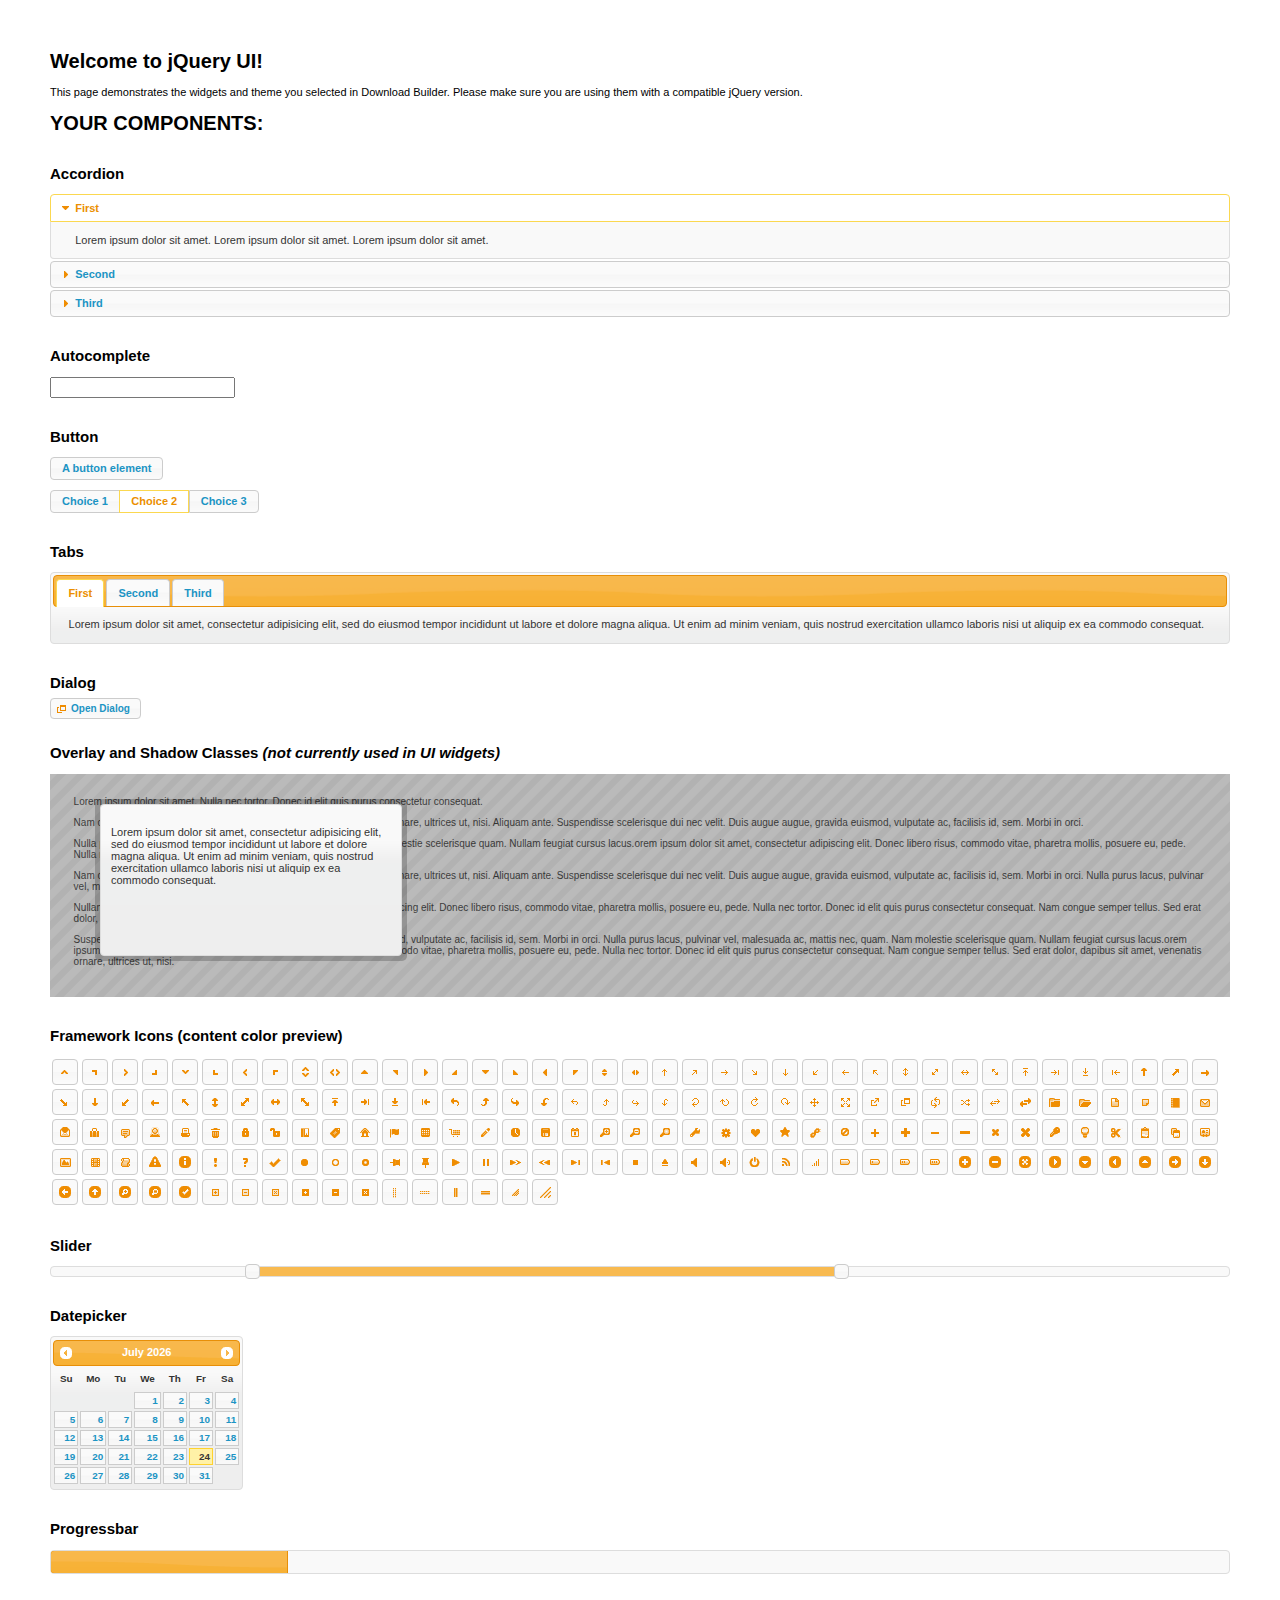
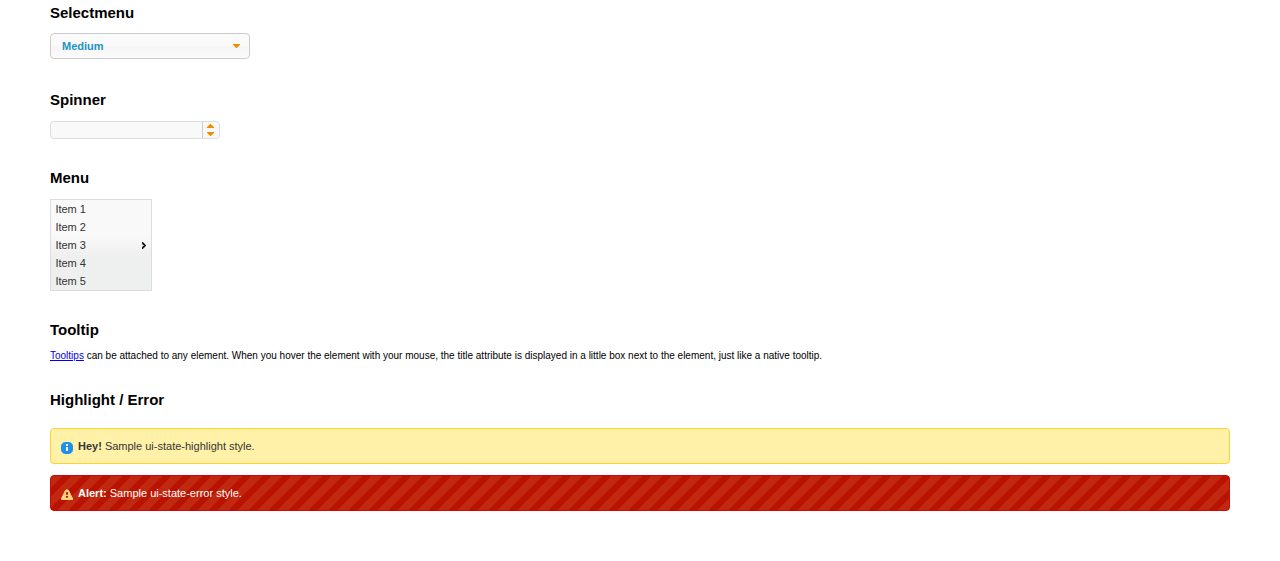
<file: ui/index.html>
<!doctype html>
<html lang="us">
<head>
	<meta charset="utf-8">
	<title>jQuery UI Example Page</title>
	<link href="jquery-ui.css" rel="stylesheet">
	<style>
	body{
		font: 62.5% "Trebuchet MS", sans-serif;
		margin: 50px;
	}
	.demoHeaders {
		margin-top: 2em;
	}
	#dialog-link {
		padding: .4em 1em .4em 20px;
		text-decoration: none;
		position: relative;
	}
	#dialog-link span.ui-icon {
		margin: 0 5px 0 0;
		position: absolute;
		left: .2em;
		top: 50%;
		margin-top: -8px;
	}
	#icons {
		margin: 0;
		padding: 0;
	}
	#icons li {
		margin: 2px;
		position: relative;
		padding: 4px 0;
		cursor: pointer;
		float: left;
		list-style: none;
	}
	#icons span.ui-icon {
		float: left;
		margin: 0 4px;
	}
	.fakewindowcontain .ui-widget-overlay {
		position: absolute;
	}
	select {
		width: 200px;
	}
	</style>
</head>
<body>

<h1>Welcome to jQuery UI!</h1>

<div class="ui-widget">
	<p>This page demonstrates the widgets and theme you selected in Download Builder. Please make sure you are using them with a compatible jQuery version.</p>
</div>

<h1>YOUR COMPONENTS:</h1>


<!-- Accordion -->
<h2 class="demoHeaders">Accordion</h2>
<div id="accordion">
	<h3>First</h3>
	<div>Lorem ipsum dolor sit amet. Lorem ipsum dolor sit amet. Lorem ipsum dolor sit amet.</div>
	<h3>Second</h3>
	<div>Phasellus mattis tincidunt nibh.</div>
	<h3>Third</h3>
	<div>Nam dui erat, auctor a, dignissim quis.</div>
</div>



<!-- Autocomplete -->
<h2 class="demoHeaders">Autocomplete</h2>
<div>
	<input id="autocomplete" title="type &quot;a&quot;">
</div>



<!-- Button -->
<h2 class="demoHeaders">Button</h2>
<button id="button">A button element</button>
<form style="margin-top: 1em;">
	<div id="radioset">
		<input type="radio" id="radio1" name="radio"><label for="radio1">Choice 1</label>
		<input type="radio" id="radio2" name="radio" checked="checked"><label for="radio2">Choice 2</label>
		<input type="radio" id="radio3" name="radio"><label for="radio3">Choice 3</label>
	</div>
</form>



<!-- Tabs -->
<h2 class="demoHeaders">Tabs</h2>
<div id="tabs">
	<ul>
		<li><a href="#tabs-1">First</a></li>
		<li><a href="#tabs-2">Second</a></li>
		<li><a href="#tabs-3">Third</a></li>
	</ul>
	<div id="tabs-1">Lorem ipsum dolor sit amet, consectetur adipisicing elit, sed do eiusmod tempor incididunt ut labore et dolore magna aliqua. Ut enim ad minim veniam, quis nostrud exercitation ullamco laboris nisi ut aliquip ex ea commodo consequat.</div>
	<div id="tabs-2">Phasellus mattis tincidunt nibh. Cras orci urna, blandit id, pretium vel, aliquet ornare, felis. Maecenas scelerisque sem non nisl. Fusce sed lorem in enim dictum bibendum.</div>
	<div id="tabs-3">Nam dui erat, auctor a, dignissim quis, sollicitudin eu, felis. Pellentesque nisi urna, interdum eget, sagittis et, consequat vestibulum, lacus. Mauris porttitor ullamcorper augue.</div>
</div>



<!-- Dialog NOTE: Dialog is not generated by UI in this demo so it can be visually styled in themeroller-->
<h2 class="demoHeaders">Dialog</h2>
<p><a href="#" id="dialog-link" class="ui-state-default ui-corner-all"><span class="ui-icon ui-icon-newwin"></span>Open Dialog</a></p>

<h2 class="demoHeaders">Overlay and Shadow Classes <em>(not currently used in UI widgets)</em></h2>
<div style="position: relative; width: 96%; height: 200px; padding:1% 2%; overflow:hidden;" class="fakewindowcontain">
	<p>Lorem ipsum dolor sit amet,  Nulla nec tortor. Donec id elit quis purus consectetur consequat. </p><p>Nam congue semper tellus. Sed erat dolor, dapibus sit amet, venenatis ornare, ultrices ut, nisi. Aliquam ante. Suspendisse scelerisque dui nec velit. Duis augue augue, gravida euismod, vulputate ac, facilisis id, sem. Morbi in orci. </p><p>Nulla purus lacus, pulvinar vel, malesuada ac, mattis nec, quam. Nam molestie scelerisque quam. Nullam feugiat cursus lacus.orem ipsum dolor sit amet, consectetur adipiscing elit. Donec libero risus, commodo vitae, pharetra mollis, posuere eu, pede. Nulla nec tortor. Donec id elit quis purus consectetur consequat. </p><p>Nam congue semper tellus. Sed erat dolor, dapibus sit amet, venenatis ornare, ultrices ut, nisi. Aliquam ante. Suspendisse scelerisque dui nec velit. Duis augue augue, gravida euismod, vulputate ac, facilisis id, sem. Morbi in orci. Nulla purus lacus, pulvinar vel, malesuada ac, mattis nec, quam. Nam molestie scelerisque quam. </p><p>Nullam feugiat cursus lacus.orem ipsum dolor sit amet, consectetur adipiscing elit. Donec libero risus, commodo vitae, pharetra mollis, posuere eu, pede. Nulla nec tortor. Donec id elit quis purus consectetur consequat. Nam congue semper tellus. Sed erat dolor, dapibus sit amet, venenatis ornare, ultrices ut, nisi. Aliquam ante. </p><p>Suspendisse scelerisque dui nec velit. Duis augue augue, gravida euismod, vulputate ac, facilisis id, sem. Morbi in orci. Nulla purus lacus, pulvinar vel, malesuada ac, mattis nec, quam. Nam molestie scelerisque quam. Nullam feugiat cursus lacus.orem ipsum dolor sit amet, consectetur adipiscing elit. Donec libero risus, commodo vitae, pharetra mollis, posuere eu, pede. Nulla nec tortor. Donec id elit quis purus consectetur consequat. Nam congue semper tellus. Sed erat dolor, dapibus sit amet, venenatis ornare, ultrices ut, nisi. </p>

	<!-- ui-dialog -->
	<div class="ui-overlay"><div class="ui-widget-overlay"></div><div class="ui-widget-shadow ui-corner-all" style="width: 302px; height: 152px; position: absolute; left: 50px; top: 30px;"></div></div>
	<div style="position: absolute; width: 280px; height: 130px;left: 50px; top: 30px; padding: 10px;" class="ui-widget ui-widget-content ui-corner-all">
		<div class="ui-dialog-content ui-widget-content" style="background: none; border: 0;">
			<p>Lorem ipsum dolor sit amet, consectetur adipisicing elit, sed do eiusmod tempor incididunt ut labore et dolore magna aliqua. Ut enim ad minim veniam, quis nostrud exercitation ullamco laboris nisi ut aliquip ex ea commodo consequat.</p>
		</div>
	</div>

</div>

<!-- ui-dialog -->
<div id="dialog" title="Dialog Title">
	<p>Lorem ipsum dolor sit amet, consectetur adipisicing elit, sed do eiusmod tempor incididunt ut labore et dolore magna aliqua. Ut enim ad minim veniam, quis nostrud exercitation ullamco laboris nisi ut aliquip ex ea commodo consequat.</p>
</div>



<h2 class="demoHeaders">Framework Icons (content color preview)</h2>
<ul id="icons" class="ui-widget ui-helper-clearfix">
	<li class="ui-state-default ui-corner-all" title=".ui-icon-carat-1-n"><span class="ui-icon ui-icon-carat-1-n"></span></li>
	<li class="ui-state-default ui-corner-all" title=".ui-icon-carat-1-ne"><span class="ui-icon ui-icon-carat-1-ne"></span></li>
	<li class="ui-state-default ui-corner-all" title=".ui-icon-carat-1-e"><span class="ui-icon ui-icon-carat-1-e"></span></li>
	<li class="ui-state-default ui-corner-all" title=".ui-icon-carat-1-se"><span class="ui-icon ui-icon-carat-1-se"></span></li>
	<li class="ui-state-default ui-corner-all" title=".ui-icon-carat-1-s"><span class="ui-icon ui-icon-carat-1-s"></span></li>
	<li class="ui-state-default ui-corner-all" title=".ui-icon-carat-1-sw"><span class="ui-icon ui-icon-carat-1-sw"></span></li>
	<li class="ui-state-default ui-corner-all" title=".ui-icon-carat-1-w"><span class="ui-icon ui-icon-carat-1-w"></span></li>
	<li class="ui-state-default ui-corner-all" title=".ui-icon-carat-1-nw"><span class="ui-icon ui-icon-carat-1-nw"></span></li>
	<li class="ui-state-default ui-corner-all" title=".ui-icon-carat-2-n-s"><span class="ui-icon ui-icon-carat-2-n-s"></span></li>
	<li class="ui-state-default ui-corner-all" title=".ui-icon-carat-2-e-w"><span class="ui-icon ui-icon-carat-2-e-w"></span></li>
	<li class="ui-state-default ui-corner-all" title=".ui-icon-triangle-1-n"><span class="ui-icon ui-icon-triangle-1-n"></span></li>
	<li class="ui-state-default ui-corner-all" title=".ui-icon-triangle-1-ne"><span class="ui-icon ui-icon-triangle-1-ne"></span></li>
	<li class="ui-state-default ui-corner-all" title=".ui-icon-triangle-1-e"><span class="ui-icon ui-icon-triangle-1-e"></span></li>
	<li class="ui-state-default ui-corner-all" title=".ui-icon-triangle-1-se"><span class="ui-icon ui-icon-triangle-1-se"></span></li>
	<li class="ui-state-default ui-corner-all" title=".ui-icon-triangle-1-s"><span class="ui-icon ui-icon-triangle-1-s"></span></li>
	<li class="ui-state-default ui-corner-all" title=".ui-icon-triangle-1-sw"><span class="ui-icon ui-icon-triangle-1-sw"></span></li>
	<li class="ui-state-default ui-corner-all" title=".ui-icon-triangle-1-w"><span class="ui-icon ui-icon-triangle-1-w"></span></li>
	<li class="ui-state-default ui-corner-all" title=".ui-icon-triangle-1-nw"><span class="ui-icon ui-icon-triangle-1-nw"></span></li>
	<li class="ui-state-default ui-corner-all" title=".ui-icon-triangle-2-n-s"><span class="ui-icon ui-icon-triangle-2-n-s"></span></li>
	<li class="ui-state-default ui-corner-all" title=".ui-icon-triangle-2-e-w"><span class="ui-icon ui-icon-triangle-2-e-w"></span></li>
	<li class="ui-state-default ui-corner-all" title=".ui-icon-arrow-1-n"><span class="ui-icon ui-icon-arrow-1-n"></span></li>
	<li class="ui-state-default ui-corner-all" title=".ui-icon-arrow-1-ne"><span class="ui-icon ui-icon-arrow-1-ne"></span></li>
	<li class="ui-state-default ui-corner-all" title=".ui-icon-arrow-1-e"><span class="ui-icon ui-icon-arrow-1-e"></span></li>
	<li class="ui-state-default ui-corner-all" title=".ui-icon-arrow-1-se"><span class="ui-icon ui-icon-arrow-1-se"></span></li>
	<li class="ui-state-default ui-corner-all" title=".ui-icon-arrow-1-s"><span class="ui-icon ui-icon-arrow-1-s"></span></li>
	<li class="ui-state-default ui-corner-all" title=".ui-icon-arrow-1-sw"><span class="ui-icon ui-icon-arrow-1-sw"></span></li>
	<li class="ui-state-default ui-corner-all" title=".ui-icon-arrow-1-w"><span class="ui-icon ui-icon-arrow-1-w"></span></li>
	<li class="ui-state-default ui-corner-all" title=".ui-icon-arrow-1-nw"><span class="ui-icon ui-icon-arrow-1-nw"></span></li>
	<li class="ui-state-default ui-corner-all" title=".ui-icon-arrow-2-n-s"><span class="ui-icon ui-icon-arrow-2-n-s"></span></li>
	<li class="ui-state-default ui-corner-all" title=".ui-icon-arrow-2-ne-sw"><span class="ui-icon ui-icon-arrow-2-ne-sw"></span></li>
	<li class="ui-state-default ui-corner-all" title=".ui-icon-arrow-2-e-w"><span class="ui-icon ui-icon-arrow-2-e-w"></span></li>
	<li class="ui-state-default ui-corner-all" title=".ui-icon-arrow-2-se-nw"><span class="ui-icon ui-icon-arrow-2-se-nw"></span></li>
	<li class="ui-state-default ui-corner-all" title=".ui-icon-arrowstop-1-n"><span class="ui-icon ui-icon-arrowstop-1-n"></span></li>
	<li class="ui-state-default ui-corner-all" title=".ui-icon-arrowstop-1-e"><span class="ui-icon ui-icon-arrowstop-1-e"></span></li>
	<li class="ui-state-default ui-corner-all" title=".ui-icon-arrowstop-1-s"><span class="ui-icon ui-icon-arrowstop-1-s"></span></li>
	<li class="ui-state-default ui-corner-all" title=".ui-icon-arrowstop-1-w"><span class="ui-icon ui-icon-arrowstop-1-w"></span></li>
	<li class="ui-state-default ui-corner-all" title=".ui-icon-arrowthick-1-n"><span class="ui-icon ui-icon-arrowthick-1-n"></span></li>
	<li class="ui-state-default ui-corner-all" title=".ui-icon-arrowthick-1-ne"><span class="ui-icon ui-icon-arrowthick-1-ne"></span></li>
	<li class="ui-state-default ui-corner-all" title=".ui-icon-arrowthick-1-e"><span class="ui-icon ui-icon-arrowthick-1-e"></span></li>
	<li class="ui-state-default ui-corner-all" title=".ui-icon-arrowthick-1-se"><span class="ui-icon ui-icon-arrowthick-1-se"></span></li>
	<li class="ui-state-default ui-corner-all" title=".ui-icon-arrowthick-1-s"><span class="ui-icon ui-icon-arrowthick-1-s"></span></li>
	<li class="ui-state-default ui-corner-all" title=".ui-icon-arrowthick-1-sw"><span class="ui-icon ui-icon-arrowthick-1-sw"></span></li>
	<li class="ui-state-default ui-corner-all" title=".ui-icon-arrowthick-1-w"><span class="ui-icon ui-icon-arrowthick-1-w"></span></li>
	<li class="ui-state-default ui-corner-all" title=".ui-icon-arrowthick-1-nw"><span class="ui-icon ui-icon-arrowthick-1-nw"></span></li>
	<li class="ui-state-default ui-corner-all" title=".ui-icon-arrowthick-2-n-s"><span class="ui-icon ui-icon-arrowthick-2-n-s"></span></li>
	<li class="ui-state-default ui-corner-all" title=".ui-icon-arrowthick-2-ne-sw"><span class="ui-icon ui-icon-arrowthick-2-ne-sw"></span></li>
	<li class="ui-state-default ui-corner-all" title=".ui-icon-arrowthick-2-e-w"><span class="ui-icon ui-icon-arrowthick-2-e-w"></span></li>
	<li class="ui-state-default ui-corner-all" title=".ui-icon-arrowthick-2-se-nw"><span class="ui-icon ui-icon-arrowthick-2-se-nw"></span></li>
	<li class="ui-state-default ui-corner-all" title=".ui-icon-arrowthickstop-1-n"><span class="ui-icon ui-icon-arrowthickstop-1-n"></span></li>
	<li class="ui-state-default ui-corner-all" title=".ui-icon-arrowthickstop-1-e"><span class="ui-icon ui-icon-arrowthickstop-1-e"></span></li>
	<li class="ui-state-default ui-corner-all" title=".ui-icon-arrowthickstop-1-s"><span class="ui-icon ui-icon-arrowthickstop-1-s"></span></li>
	<li class="ui-state-default ui-corner-all" title=".ui-icon-arrowthickstop-1-w"><span class="ui-icon ui-icon-arrowthickstop-1-w"></span></li>
	<li class="ui-state-default ui-corner-all" title=".ui-icon-arrowreturnthick-1-w"><span class="ui-icon ui-icon-arrowreturnthick-1-w"></span></li>
	<li class="ui-state-default ui-corner-all" title=".ui-icon-arrowreturnthick-1-n"><span class="ui-icon ui-icon-arrowreturnthick-1-n"></span></li>
	<li class="ui-state-default ui-corner-all" title=".ui-icon-arrowreturnthick-1-e"><span class="ui-icon ui-icon-arrowreturnthick-1-e"></span></li>
	<li class="ui-state-default ui-corner-all" title=".ui-icon-arrowreturnthick-1-s"><span class="ui-icon ui-icon-arrowreturnthick-1-s"></span></li>
	<li class="ui-state-default ui-corner-all" title=".ui-icon-arrowreturn-1-w"><span class="ui-icon ui-icon-arrowreturn-1-w"></span></li>
	<li class="ui-state-default ui-corner-all" title=".ui-icon-arrowreturn-1-n"><span class="ui-icon ui-icon-arrowreturn-1-n"></span></li>
	<li class="ui-state-default ui-corner-all" title=".ui-icon-arrowreturn-1-e"><span class="ui-icon ui-icon-arrowreturn-1-e"></span></li>
	<li class="ui-state-default ui-corner-all" title=".ui-icon-arrowreturn-1-s"><span class="ui-icon ui-icon-arrowreturn-1-s"></span></li>
	<li class="ui-state-default ui-corner-all" title=".ui-icon-arrowrefresh-1-w"><span class="ui-icon ui-icon-arrowrefresh-1-w"></span></li>
	<li class="ui-state-default ui-corner-all" title=".ui-icon-arrowrefresh-1-n"><span class="ui-icon ui-icon-arrowrefresh-1-n"></span></li>
	<li class="ui-state-default ui-corner-all" title=".ui-icon-arrowrefresh-1-e"><span class="ui-icon ui-icon-arrowrefresh-1-e"></span></li>
	<li class="ui-state-default ui-corner-all" title=".ui-icon-arrowrefresh-1-s"><span class="ui-icon ui-icon-arrowrefresh-1-s"></span></li>
	<li class="ui-state-default ui-corner-all" title=".ui-icon-arrow-4"><span class="ui-icon ui-icon-arrow-4"></span></li>
	<li class="ui-state-default ui-corner-all" title=".ui-icon-arrow-4-diag"><span class="ui-icon ui-icon-arrow-4-diag"></span></li>
	<li class="ui-state-default ui-corner-all" title=".ui-icon-extlink"><span class="ui-icon ui-icon-extlink"></span></li>
	<li class="ui-state-default ui-corner-all" title=".ui-icon-newwin"><span class="ui-icon ui-icon-newwin"></span></li>
	<li class="ui-state-default ui-corner-all" title=".ui-icon-refresh"><span class="ui-icon ui-icon-refresh"></span></li>
	<li class="ui-state-default ui-corner-all" title=".ui-icon-shuffle"><span class="ui-icon ui-icon-shuffle"></span></li>
	<li class="ui-state-default ui-corner-all" title=".ui-icon-transfer-e-w"><span class="ui-icon ui-icon-transfer-e-w"></span></li>
	<li class="ui-state-default ui-corner-all" title=".ui-icon-transferthick-e-w"><span class="ui-icon ui-icon-transferthick-e-w"></span></li>
	<li class="ui-state-default ui-corner-all" title=".ui-icon-folder-collapsed"><span class="ui-icon ui-icon-folder-collapsed"></span></li>
	<li class="ui-state-default ui-corner-all" title=".ui-icon-folder-open"><span class="ui-icon ui-icon-folder-open"></span></li>
	<li class="ui-state-default ui-corner-all" title=".ui-icon-document"><span class="ui-icon ui-icon-document"></span></li>
	<li class="ui-state-default ui-corner-all" title=".ui-icon-document-b"><span class="ui-icon ui-icon-document-b"></span></li>
	<li class="ui-state-default ui-corner-all" title=".ui-icon-note"><span class="ui-icon ui-icon-note"></span></li>
	<li class="ui-state-default ui-corner-all" title=".ui-icon-mail-closed"><span class="ui-icon ui-icon-mail-closed"></span></li>
	<li class="ui-state-default ui-corner-all" title=".ui-icon-mail-open"><span class="ui-icon ui-icon-mail-open"></span></li>
	<li class="ui-state-default ui-corner-all" title=".ui-icon-suitcase"><span class="ui-icon ui-icon-suitcase"></span></li>
	<li class="ui-state-default ui-corner-all" title=".ui-icon-comment"><span class="ui-icon ui-icon-comment"></span></li>
	<li class="ui-state-default ui-corner-all" title=".ui-icon-person"><span class="ui-icon ui-icon-person"></span></li>
	<li class="ui-state-default ui-corner-all" title=".ui-icon-print"><span class="ui-icon ui-icon-print"></span></li>
	<li class="ui-state-default ui-corner-all" title=".ui-icon-trash"><span class="ui-icon ui-icon-trash"></span></li>
	<li class="ui-state-default ui-corner-all" title=".ui-icon-locked"><span class="ui-icon ui-icon-locked"></span></li>
	<li class="ui-state-default ui-corner-all" title=".ui-icon-unlocked"><span class="ui-icon ui-icon-unlocked"></span></li>
	<li class="ui-state-default ui-corner-all" title=".ui-icon-bookmark"><span class="ui-icon ui-icon-bookmark"></span></li>
	<li class="ui-state-default ui-corner-all" title=".ui-icon-tag"><span class="ui-icon ui-icon-tag"></span></li>
	<li class="ui-state-default ui-corner-all" title=".ui-icon-home"><span class="ui-icon ui-icon-home"></span></li>
	<li class="ui-state-default ui-corner-all" title=".ui-icon-flag"><span class="ui-icon ui-icon-flag"></span></li>
	<li class="ui-state-default ui-corner-all" title=".ui-icon-calculator"><span class="ui-icon ui-icon-calculator"></span></li>
	<li class="ui-state-default ui-corner-all" title=".ui-icon-cart"><span class="ui-icon ui-icon-cart"></span></li>
	<li class="ui-state-default ui-corner-all" title=".ui-icon-pencil"><span class="ui-icon ui-icon-pencil"></span></li>
	<li class="ui-state-default ui-corner-all" title=".ui-icon-clock"><span class="ui-icon ui-icon-clock"></span></li>
	<li class="ui-state-default ui-corner-all" title=".ui-icon-disk"><span class="ui-icon ui-icon-disk"></span></li>
	<li class="ui-state-default ui-corner-all" title=".ui-icon-calendar"><span class="ui-icon ui-icon-calendar"></span></li>
	<li class="ui-state-default ui-corner-all" title=".ui-icon-zoomin"><span class="ui-icon ui-icon-zoomin"></span></li>
	<li class="ui-state-default ui-corner-all" title=".ui-icon-zoomout"><span class="ui-icon ui-icon-zoomout"></span></li>
	<li class="ui-state-default ui-corner-all" title=".ui-icon-search"><span class="ui-icon ui-icon-search"></span></li>
	<li class="ui-state-default ui-corner-all" title=".ui-icon-wrench"><span class="ui-icon ui-icon-wrench"></span></li>
	<li class="ui-state-default ui-corner-all" title=".ui-icon-gear"><span class="ui-icon ui-icon-gear"></span></li>
	<li class="ui-state-default ui-corner-all" title=".ui-icon-heart"><span class="ui-icon ui-icon-heart"></span></li>
	<li class="ui-state-default ui-corner-all" title=".ui-icon-star"><span class="ui-icon ui-icon-star"></span></li>
	<li class="ui-state-default ui-corner-all" title=".ui-icon-link"><span class="ui-icon ui-icon-link"></span></li>
	<li class="ui-state-default ui-corner-all" title=".ui-icon-cancel"><span class="ui-icon ui-icon-cancel"></span></li>
	<li class="ui-state-default ui-corner-all" title=".ui-icon-plus"><span class="ui-icon ui-icon-plus"></span></li>
	<li class="ui-state-default ui-corner-all" title=".ui-icon-plusthick"><span class="ui-icon ui-icon-plusthick"></span></li>
	<li class="ui-state-default ui-corner-all" title=".ui-icon-minus"><span class="ui-icon ui-icon-minus"></span></li>
	<li class="ui-state-default ui-corner-all" title=".ui-icon-minusthick"><span class="ui-icon ui-icon-minusthick"></span></li>
	<li class="ui-state-default ui-corner-all" title=".ui-icon-close"><span class="ui-icon ui-icon-close"></span></li>
	<li class="ui-state-default ui-corner-all" title=".ui-icon-closethick"><span class="ui-icon ui-icon-closethick"></span></li>
	<li class="ui-state-default ui-corner-all" title=".ui-icon-key"><span class="ui-icon ui-icon-key"></span></li>
	<li class="ui-state-default ui-corner-all" title=".ui-icon-lightbulb"><span class="ui-icon ui-icon-lightbulb"></span></li>
	<li class="ui-state-default ui-corner-all" title=".ui-icon-scissors"><span class="ui-icon ui-icon-scissors"></span></li>
	<li class="ui-state-default ui-corner-all" title=".ui-icon-clipboard"><span class="ui-icon ui-icon-clipboard"></span></li>
	<li class="ui-state-default ui-corner-all" title=".ui-icon-copy"><span class="ui-icon ui-icon-copy"></span></li>
	<li class="ui-state-default ui-corner-all" title=".ui-icon-contact"><span class="ui-icon ui-icon-contact"></span></li>
	<li class="ui-state-default ui-corner-all" title=".ui-icon-image"><span class="ui-icon ui-icon-image"></span></li>
	<li class="ui-state-default ui-corner-all" title=".ui-icon-video"><span class="ui-icon ui-icon-video"></span></li>
	<li class="ui-state-default ui-corner-all" title=".ui-icon-script"><span class="ui-icon ui-icon-script"></span></li>
	<li class="ui-state-default ui-corner-all" title=".ui-icon-alert"><span class="ui-icon ui-icon-alert"></span></li>
	<li class="ui-state-default ui-corner-all" title=".ui-icon-info"><span class="ui-icon ui-icon-info"></span></li>
	<li class="ui-state-default ui-corner-all" title=".ui-icon-notice"><span class="ui-icon ui-icon-notice"></span></li>
	<li class="ui-state-default ui-corner-all" title=".ui-icon-help"><span class="ui-icon ui-icon-help"></span></li>
	<li class="ui-state-default ui-corner-all" title=".ui-icon-check"><span class="ui-icon ui-icon-check"></span></li>
	<li class="ui-state-default ui-corner-all" title=".ui-icon-bullet"><span class="ui-icon ui-icon-bullet"></span></li>
	<li class="ui-state-default ui-corner-all" title=".ui-icon-radio-off"><span class="ui-icon ui-icon-radio-off"></span></li>
	<li class="ui-state-default ui-corner-all" title=".ui-icon-radio-on"><span class="ui-icon ui-icon-radio-on"></span></li>
	<li class="ui-state-default ui-corner-all" title=".ui-icon-pin-w"><span class="ui-icon ui-icon-pin-w"></span></li>
	<li class="ui-state-default ui-corner-all" title=".ui-icon-pin-s"><span class="ui-icon ui-icon-pin-s"></span></li>
	<li class="ui-state-default ui-corner-all" title=".ui-icon-play"><span class="ui-icon ui-icon-play"></span></li>
	<li class="ui-state-default ui-corner-all" title=".ui-icon-pause"><span class="ui-icon ui-icon-pause"></span></li>
	<li class="ui-state-default ui-corner-all" title=".ui-icon-seek-next"><span class="ui-icon ui-icon-seek-next"></span></li>
	<li class="ui-state-default ui-corner-all" title=".ui-icon-seek-prev"><span class="ui-icon ui-icon-seek-prev"></span></li>
	<li class="ui-state-default ui-corner-all" title=".ui-icon-seek-end"><span class="ui-icon ui-icon-seek-end"></span></li>
	<li class="ui-state-default ui-corner-all" title=".ui-icon-seek-first"><span class="ui-icon ui-icon-seek-first"></span></li>
	<li class="ui-state-default ui-corner-all" title=".ui-icon-stop"><span class="ui-icon ui-icon-stop"></span></li>
	<li class="ui-state-default ui-corner-all" title=".ui-icon-eject"><span class="ui-icon ui-icon-eject"></span></li>
	<li class="ui-state-default ui-corner-all" title=".ui-icon-volume-off"><span class="ui-icon ui-icon-volume-off"></span></li>
	<li class="ui-state-default ui-corner-all" title=".ui-icon-volume-on"><span class="ui-icon ui-icon-volume-on"></span></li>
	<li class="ui-state-default ui-corner-all" title=".ui-icon-power"><span class="ui-icon ui-icon-power"></span></li>
	<li class="ui-state-default ui-corner-all" title=".ui-icon-signal-diag"><span class="ui-icon ui-icon-signal-diag"></span></li>
	<li class="ui-state-default ui-corner-all" title=".ui-icon-signal"><span class="ui-icon ui-icon-signal"></span></li>
	<li class="ui-state-default ui-corner-all" title=".ui-icon-battery-0"><span class="ui-icon ui-icon-battery-0"></span></li>
	<li class="ui-state-default ui-corner-all" title=".ui-icon-battery-1"><span class="ui-icon ui-icon-battery-1"></span></li>
	<li class="ui-state-default ui-corner-all" title=".ui-icon-battery-2"><span class="ui-icon ui-icon-battery-2"></span></li>
	<li class="ui-state-default ui-corner-all" title=".ui-icon-battery-3"><span class="ui-icon ui-icon-battery-3"></span></li>
	<li class="ui-state-default ui-corner-all" title=".ui-icon-circle-plus"><span class="ui-icon ui-icon-circle-plus"></span></li>
	<li class="ui-state-default ui-corner-all" title=".ui-icon-circle-minus"><span class="ui-icon ui-icon-circle-minus"></span></li>
	<li class="ui-state-default ui-corner-all" title=".ui-icon-circle-close"><span class="ui-icon ui-icon-circle-close"></span></li>
	<li class="ui-state-default ui-corner-all" title=".ui-icon-circle-triangle-e"><span class="ui-icon ui-icon-circle-triangle-e"></span></li>
	<li class="ui-state-default ui-corner-all" title=".ui-icon-circle-triangle-s"><span class="ui-icon ui-icon-circle-triangle-s"></span></li>
	<li class="ui-state-default ui-corner-all" title=".ui-icon-circle-triangle-w"><span class="ui-icon ui-icon-circle-triangle-w"></span></li>
	<li class="ui-state-default ui-corner-all" title=".ui-icon-circle-triangle-n"><span class="ui-icon ui-icon-circle-triangle-n"></span></li>
	<li class="ui-state-default ui-corner-all" title=".ui-icon-circle-arrow-e"><span class="ui-icon ui-icon-circle-arrow-e"></span></li>
	<li class="ui-state-default ui-corner-all" title=".ui-icon-circle-arrow-s"><span class="ui-icon ui-icon-circle-arrow-s"></span></li>
	<li class="ui-state-default ui-corner-all" title=".ui-icon-circle-arrow-w"><span class="ui-icon ui-icon-circle-arrow-w"></span></li>
	<li class="ui-state-default ui-corner-all" title=".ui-icon-circle-arrow-n"><span class="ui-icon ui-icon-circle-arrow-n"></span></li>
	<li class="ui-state-default ui-corner-all" title=".ui-icon-circle-zoomin"><span class="ui-icon ui-icon-circle-zoomin"></span></li>
	<li class="ui-state-default ui-corner-all" title=".ui-icon-circle-zoomout"><span class="ui-icon ui-icon-circle-zoomout"></span></li>
	<li class="ui-state-default ui-corner-all" title=".ui-icon-circle-check"><span class="ui-icon ui-icon-circle-check"></span></li>
	<li class="ui-state-default ui-corner-all" title=".ui-icon-circlesmall-plus"><span class="ui-icon ui-icon-circlesmall-plus"></span></li>
	<li class="ui-state-default ui-corner-all" title=".ui-icon-circlesmall-minus"><span class="ui-icon ui-icon-circlesmall-minus"></span></li>
	<li class="ui-state-default ui-corner-all" title=".ui-icon-circlesmall-close"><span class="ui-icon ui-icon-circlesmall-close"></span></li>
	<li class="ui-state-default ui-corner-all" title=".ui-icon-squaresmall-plus"><span class="ui-icon ui-icon-squaresmall-plus"></span></li>
	<li class="ui-state-default ui-corner-all" title=".ui-icon-squaresmall-minus"><span class="ui-icon ui-icon-squaresmall-minus"></span></li>
	<li class="ui-state-default ui-corner-all" title=".ui-icon-squaresmall-close"><span class="ui-icon ui-icon-squaresmall-close"></span></li>
	<li class="ui-state-default ui-corner-all" title=".ui-icon-grip-dotted-vertical"><span class="ui-icon ui-icon-grip-dotted-vertical"></span></li>
	<li class="ui-state-default ui-corner-all" title=".ui-icon-grip-dotted-horizontal"><span class="ui-icon ui-icon-grip-dotted-horizontal"></span></li>
	<li class="ui-state-default ui-corner-all" title=".ui-icon-grip-solid-vertical"><span class="ui-icon ui-icon-grip-solid-vertical"></span></li>
	<li class="ui-state-default ui-corner-all" title=".ui-icon-grip-solid-horizontal"><span class="ui-icon ui-icon-grip-solid-horizontal"></span></li>
	<li class="ui-state-default ui-corner-all" title=".ui-icon-gripsmall-diagonal-se"><span class="ui-icon ui-icon-gripsmall-diagonal-se"></span></li>
	<li class="ui-state-default ui-corner-all" title=".ui-icon-grip-diagonal-se"><span class="ui-icon ui-icon-grip-diagonal-se"></span></li>
</ul>


<!-- Slider -->
<h2 class="demoHeaders">Slider</h2>
<div id="slider"></div>



<!-- Datepicker -->
<h2 class="demoHeaders">Datepicker</h2>
<div id="datepicker"></div>



<!-- Progressbar -->
<h2 class="demoHeaders">Progressbar</h2>
<div id="progressbar"></div>



<!-- Progressbar -->
<h2 class="demoHeaders">Selectmenu</h2>
<select id="selectmenu">
	<option>Slower</option>
	<option>Slow</option>
	<option selected="selected">Medium</option>
	<option>Fast</option>
	<option>Faster</option>
</select>



<!-- Spinner -->
<h2 class="demoHeaders">Spinner</h2>
<input id="spinner">



<!-- Menu -->
<h2 class="demoHeaders">Menu</h2>
<ul style="width:100px;" id="menu">
	<li>Item 1</li>
	<li>Item 2</li>
	<li>Item 3
		<ul>
			<li>Item 3-1</li>
			<li>Item 3-2</li>
			<li>Item 3-3</li>
			<li>Item 3-4</li>
			<li>Item 3-5</li>
		</ul>
	</li>
	<li>Item 4</li>
	<li>Item 5</li>
</ul>



<!-- Tooltip -->
<h2 class="demoHeaders">Tooltip</h2>
<p id="tooltip">
	<a href="#" title="That&apos;s what this widget is">Tooltips</a> can be attached to any element. When you hover
the element with your mouse, the title attribute is displayed in a little box next to the element, just like a native tooltip.
</p>


<!-- Highlight / Error -->
<h2 class="demoHeaders">Highlight / Error</h2>
<div class="ui-widget">
	<div class="ui-state-highlight ui-corner-all" style="margin-top: 20px; padding: 0 .7em;">
		<p><span class="ui-icon ui-icon-info" style="float: left; margin-right: .3em;"></span>
		<strong>Hey!</strong> Sample ui-state-highlight style.</p>
	</div>
</div>
<br>
<div class="ui-widget">
	<div class="ui-state-error ui-corner-all" style="padding: 0 .7em;">
		<p><span class="ui-icon ui-icon-alert" style="float: left; margin-right: .3em;"></span>
		<strong>Alert:</strong> Sample ui-state-error style.</p>
	</div>
</div>

<script src="external/jquery/jquery.js"></script>
<script src="jquery-ui.js"></script>
<script>

$( "#accordion" ).accordion();



var availableTags = [
	"ActionScript",
	"AppleScript",
	"Asp",
	"BASIC",
	"C",
	"C++",
	"Clojure",
	"COBOL",
	"ColdFusion",
	"Erlang",
	"Fortran",
	"Groovy",
	"Haskell",
	"Java",
	"JavaScript",
	"Lisp",
	"Perl",
	"PHP",
	"Python",
	"Ruby",
	"Scala",
	"Scheme"
];
$( "#autocomplete" ).autocomplete({
	source: availableTags
});



$( "#button" ).button();
$( "#radioset" ).buttonset();



$( "#tabs" ).tabs();



$( "#dialog" ).dialog({
	autoOpen: false,
	width: 400,
	buttons: [
		{
			text: "Ok",
			click: function() {
				$( this ).dialog( "close" );
			}
		},
		{
			text: "Cancel",
			click: function() {
				$( this ).dialog( "close" );
			}
		}
	]
});

// Link to open the dialog
$( "#dialog-link" ).click(function( event ) {
	$( "#dialog" ).dialog( "open" );
	event.preventDefault();
});



$( "#datepicker" ).datepicker({
	inline: true
});



$( "#slider" ).slider({
	range: true,
	values: [ 17, 67 ]
});



$( "#progressbar" ).progressbar({
	value: 20
});



$( "#spinner" ).spinner();



$( "#menu" ).menu();



$( "#tooltip" ).tooltip();



$( "#selectmenu" ).selectmenu();


// Hover states on the static widgets
$( "#dialog-link, #icons li" ).hover(
	function() {
		$( this ).addClass( "ui-state-hover" );
	},
	function() {
		$( this ).removeClass( "ui-state-hover" );
	}
);
</script>
</body>
</html>
</file>
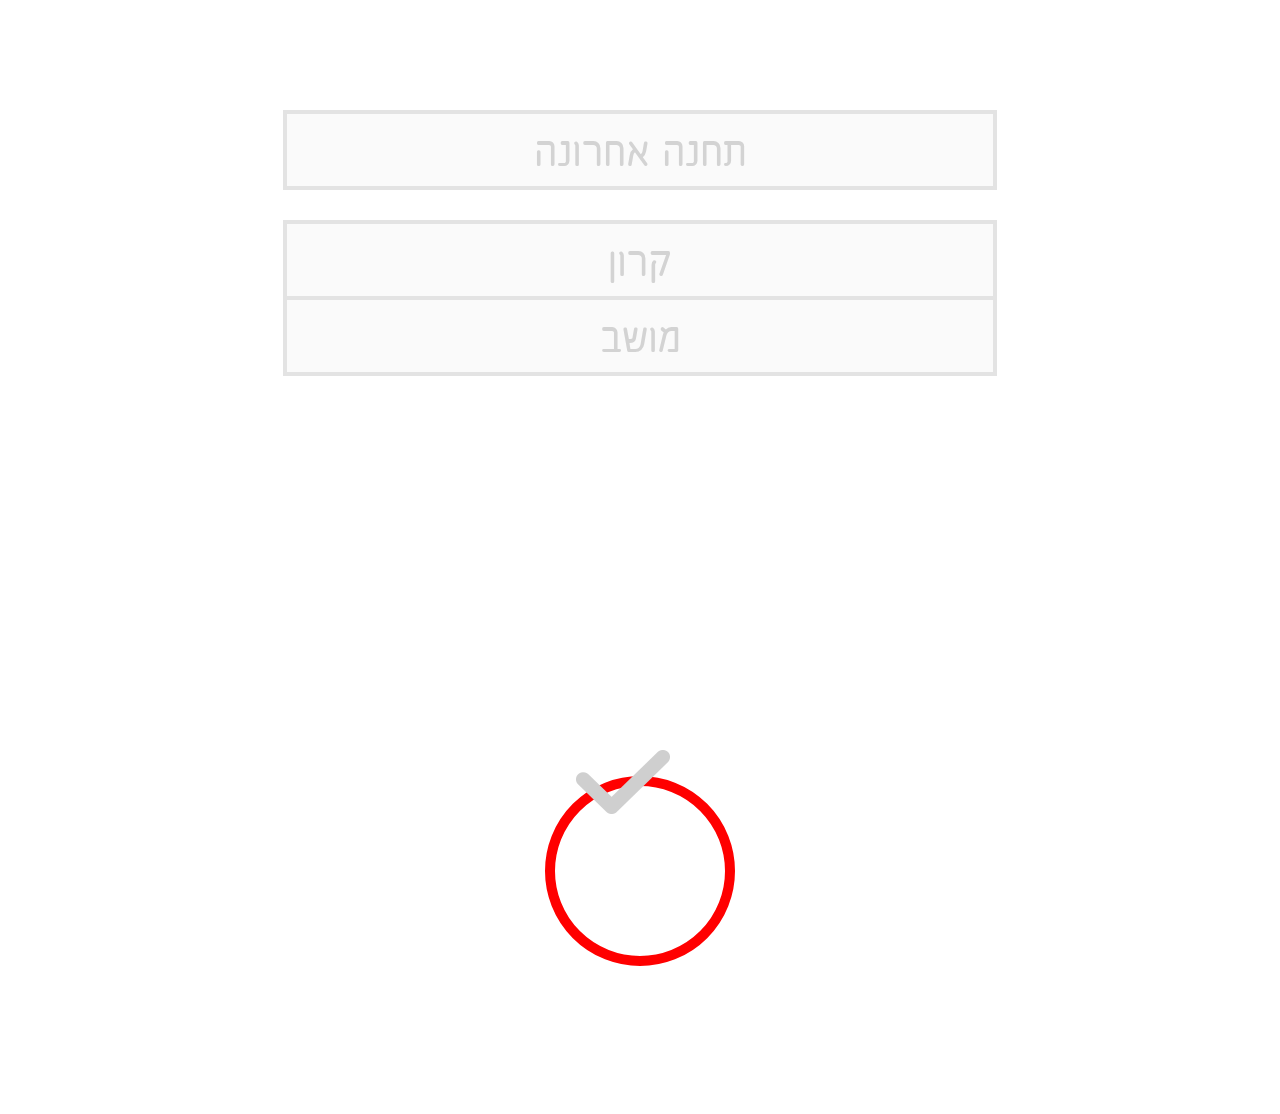
<file: traininfo.html>
<!DOCTYPE html>
<html>
	<head>
		
		<meta http-equiv="Cache-Control" content="no-store" />
		<meta charset="utf-8"/>
		<title>LogIn</title>
		<link rel="stylesheet"  href="includes/style.css">
		<link rel="stylesheet"  href="fonts/stylesheet.css">
		<script src="includes/jquery-2.1.3.js" ></script>	
		<script src="includes/client.js"></script>
 		<script src="http://www.devbridge.com/scripts/libs/jquery.autocomplete.js"></script>

	<body>
		<div class="menu"></div>
		
			<div id="wrapper">
				<img id="way" src="images/way.png" height="420" width="420">

				<section style="left:510px; top:460px"  id="way1" class="wayClass"></section> 
				<section style="left:440px; top:535px"  id="way2" class="wayClass"></section>
				<section style="left:365px; top:580px" id="way3" class="wayClass"></section>
				<section style="left:286px; top:630px" id="way4" class="wayClass"></section>
				<section style="left:222px; top:680px" id="way5" class="wayClass"></section>
				<section style="left:195px; top:730px" id="way6" class="wayClass"></section>
				<section style="left:200px; top:780px" id="way7" class="wayClass"></section>
				<section style="left:270px; top:840px" id="way8" class="wayClass"></section>
				<section style="left:368px; top:880px"  id="way9" class="wayClass"></section>
				<section style="left:450px; top:930px"   id="way10" class="wayClass"></section>
				<section style="left:440px; top:980px"   id="way11" class="wayClass"></section>
				<section style="left:500px; top:1030px"  id="way13" class="wayClass"></section>
				<section style="left:545px; top:1080px"  id="way14" class="wayClass"></section>
				<section style="left:520px; top:1120px"   id="way15" class="wayClass"></section>
				<section style="left:330px; top:1180px" id="way16" class="wayClass"></section>
				<section style="left:400px; top:1245px"   id="way17" class="wayClass"></section>		
			</div>







	
		<div class="holder">
	
			<form class="sitting">
				<input class="inputCarrige" id="query" class="text-field valid" autocomplete="off" placeholder="תחנה אחרונה">
	
			
			<div id="showOrNot">
					<input class="inputCarrige" id="carrige" placeholder="קרון">
					<input class="inputSeat" id="seat" placeholder="מושב">
				
			</form>
		 <section class="circleHolder"> 
			<section class="redCircle3">
				<section class="redCircle2">
					<section class="redCircle1">
						<section class="profilePic"></section>
					</section>
				</section>
			<section/>
		</section>
			
		</div>
		<div class="vi"></div>
		<div class="viblue"></div>

	</body>


</html>
</file>
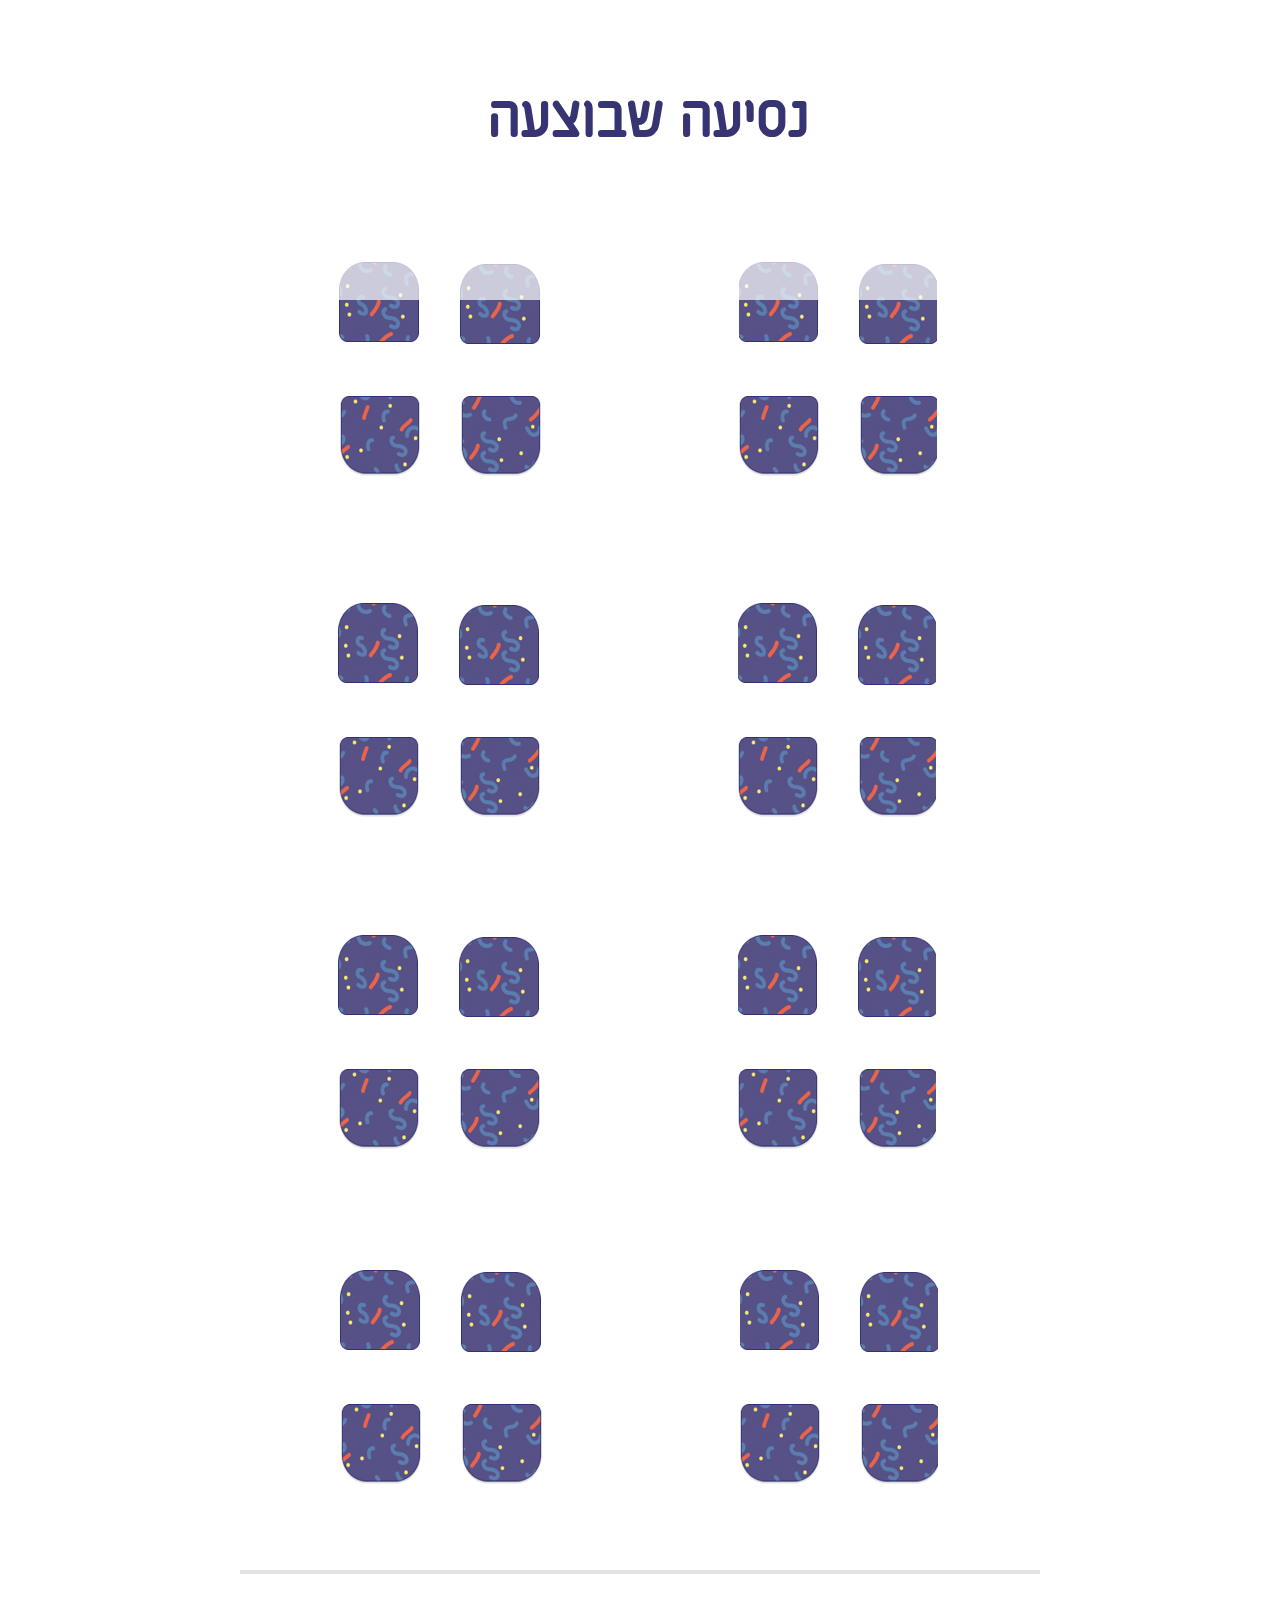
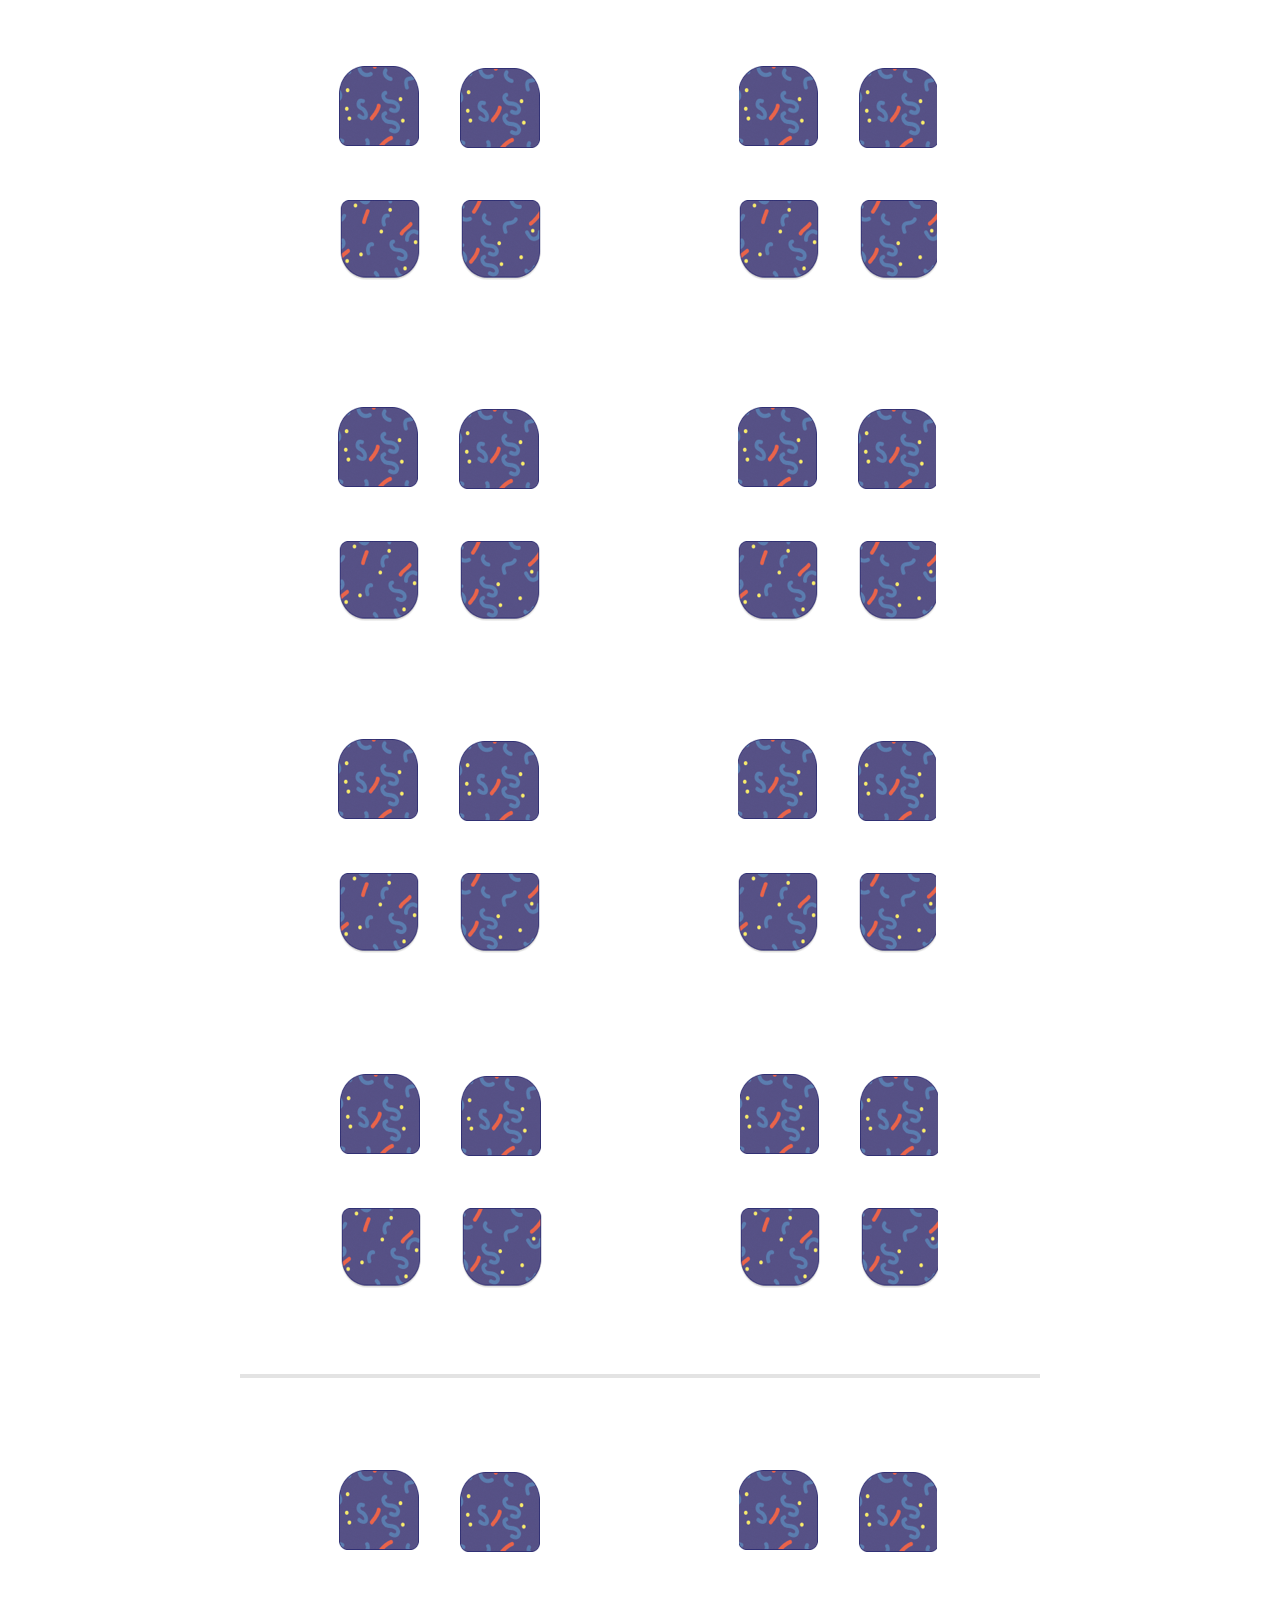
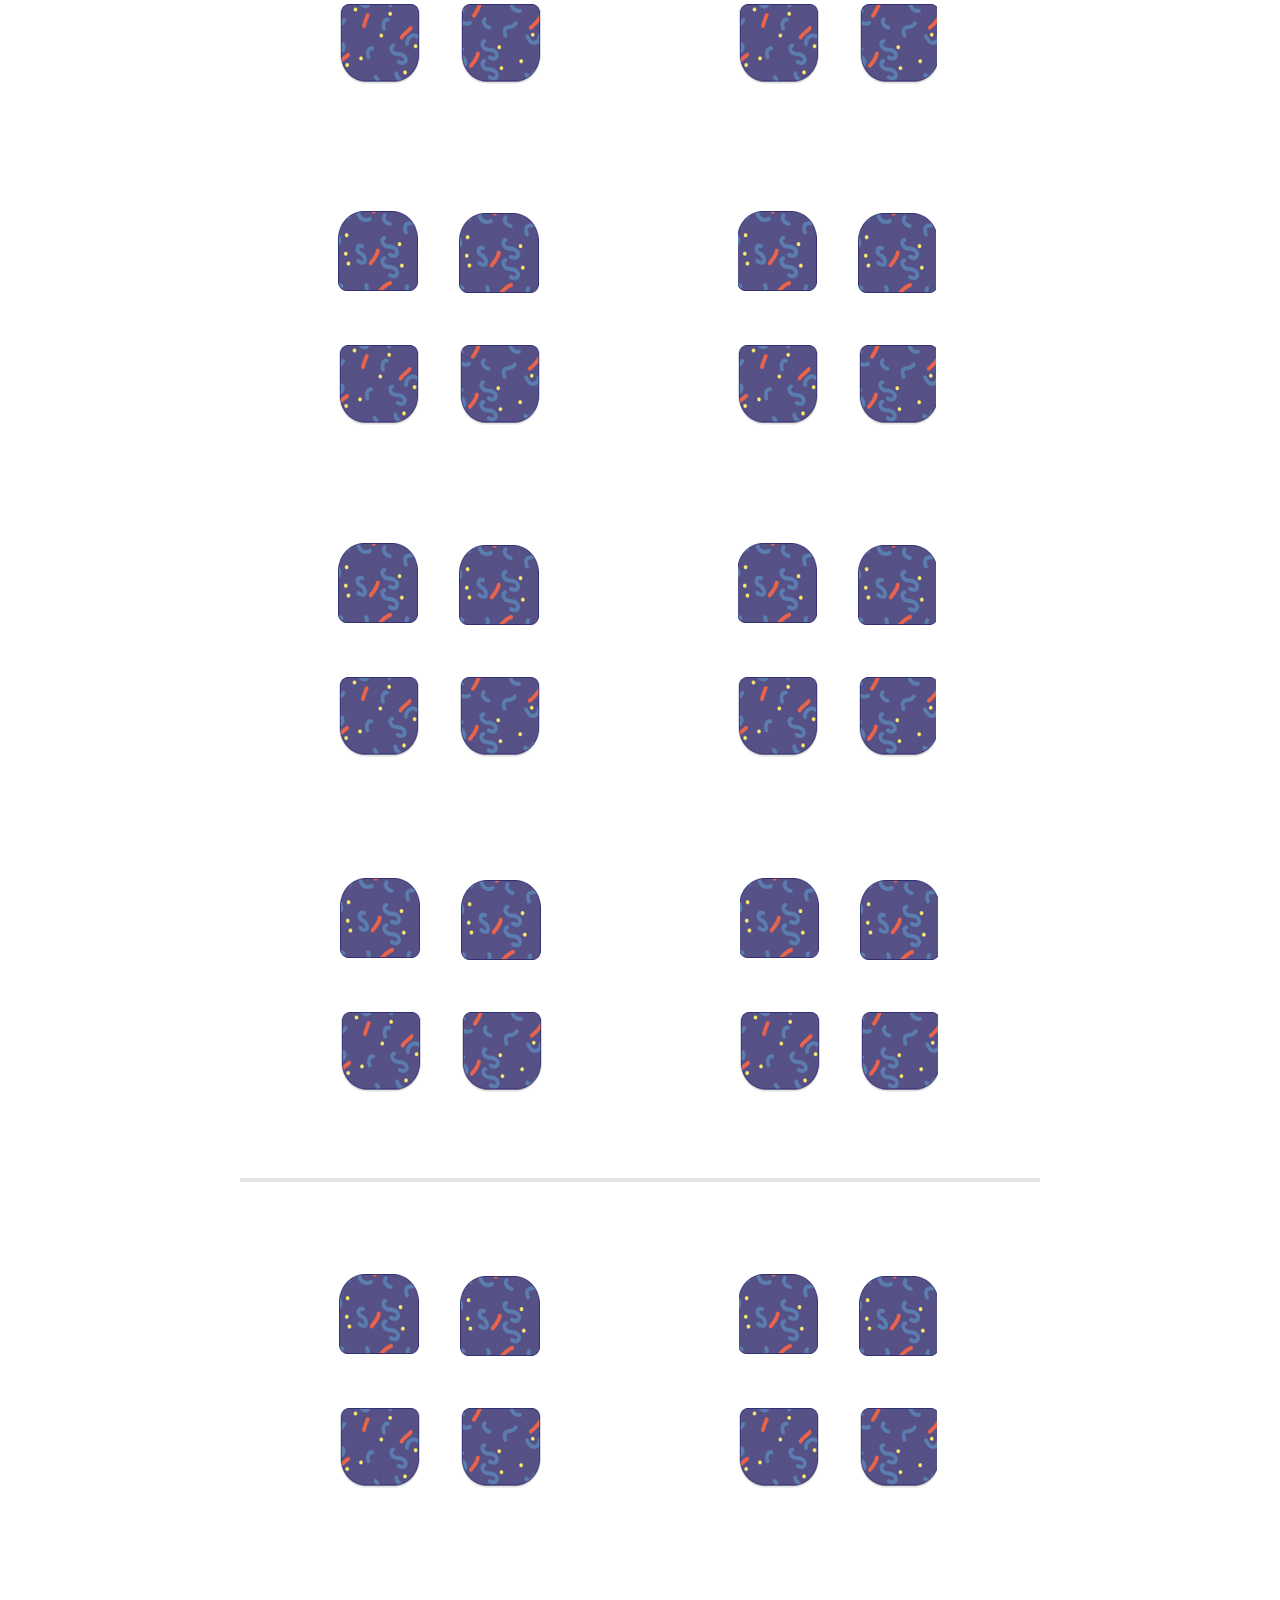
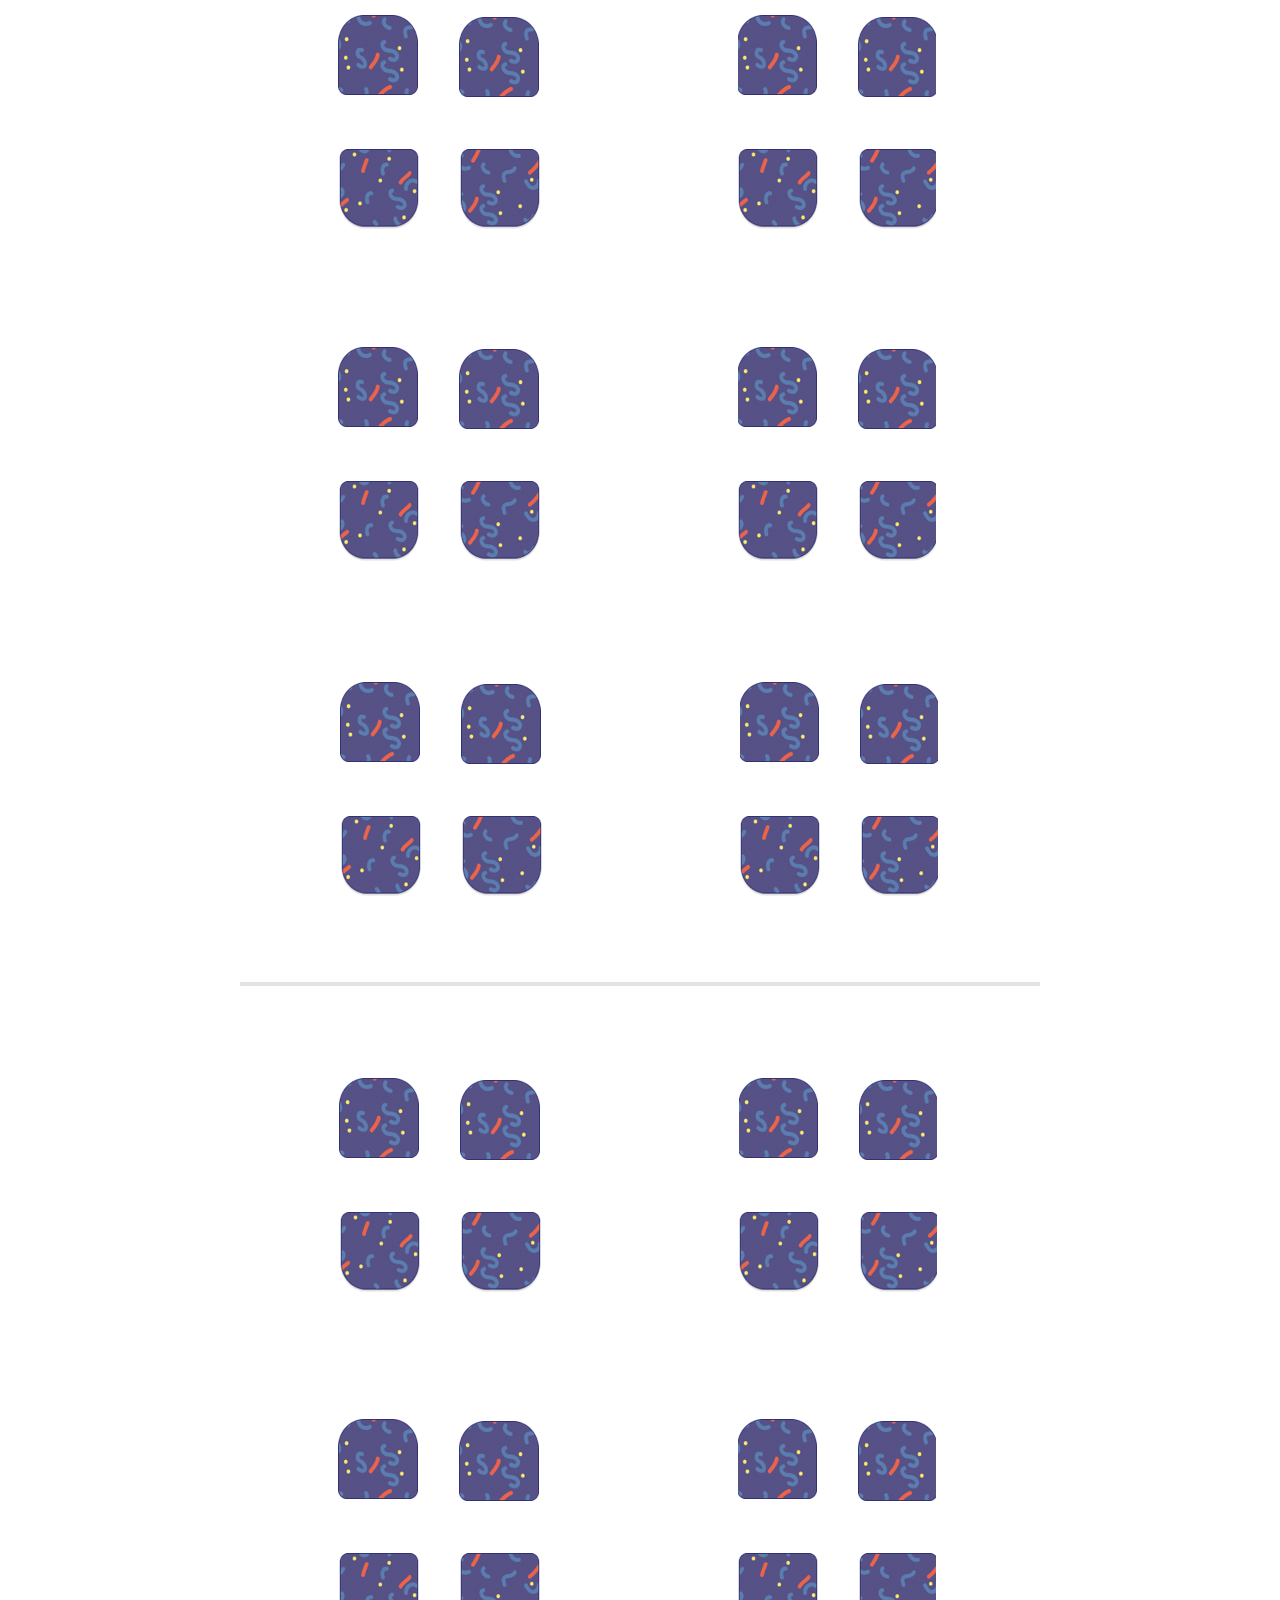
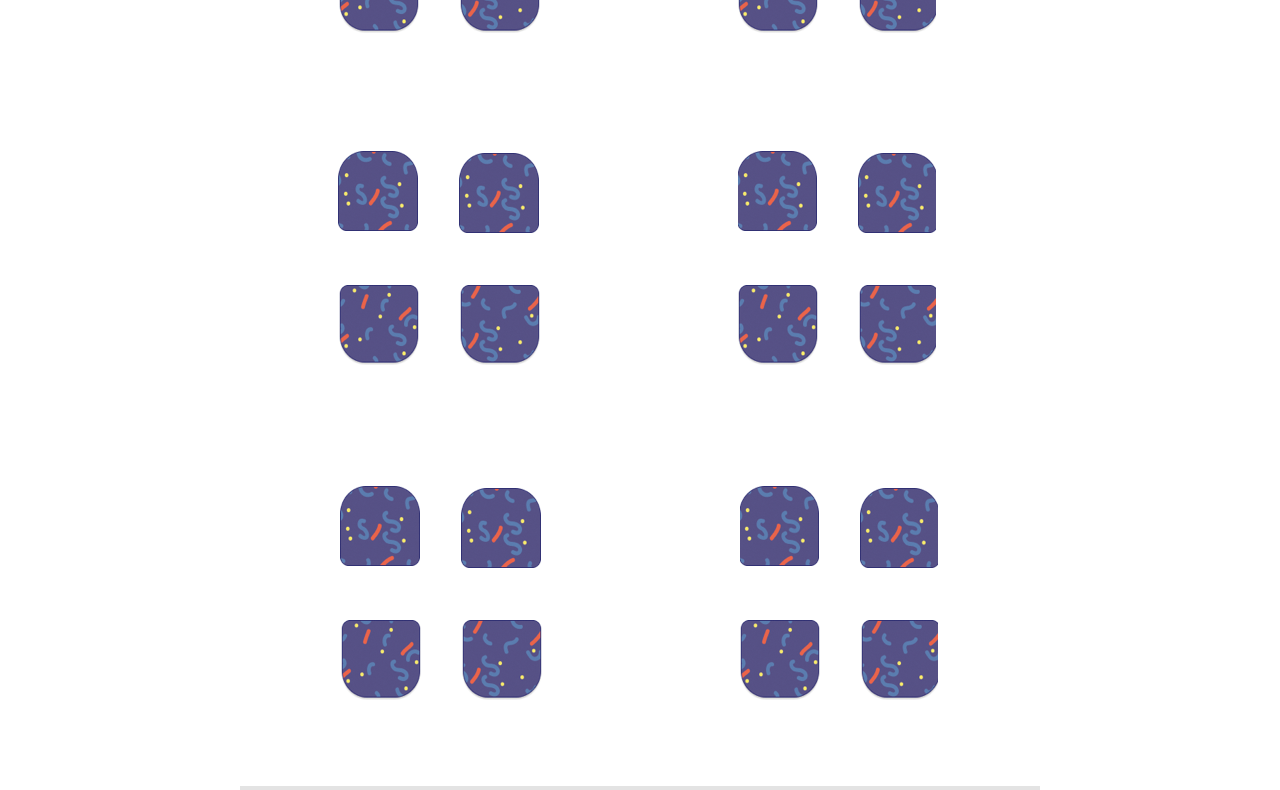
<file: traintable.html>
<!DOCTYPE html>
<html>
	<head>
		

		<meta charset="utf-8" />
		<title>Train</title>
		<link rel="stylesheet"  href="includes/style.css">
		<link rel="stylesheet"  href="fonts/stylesheet.css">
		<script src="includes/jquery-2.1.3.js" ></script>	
		<script src="includes/traintable.js"></script>
		<link rel="stylesheet" href="ui/jquery-ui.min.css">
		<script src="ui/external/jquery/jquery.js"></script>
		<script src="ui/jquery-ui.min.js"></script>



	<body>
		
		<section class="userInfo">
			<header id="trainTableHeader" id="headerDate" style="background-color:white;"> 
			<h1> נסיעה שבוצעה</h1>
			<h2 class="counting"> </h2>
			</header>

			<article class="userBigCircle"> </article>
			<h2 class="userInfoh2">יוסף 26</h2>
			<h3 class="userInfoh3">תחנה אחרונה: בנימינה</h3>
			<h4 class="userInfoh4">קרון: 7</h4>
			<h5 class="userInfoh5">מושב: 57</h5>
			<div class="xcancel"></div>
			<div class="vapprove"></div>
		</section>
<div class="trainWrapper">
		<div class="isBusy">
			<div class="isBusyPic"></div>
			<h1 class="isBusyh1"></h1>
			<h2 class="isBusyh2">המשתמש אינו פנוי</h2>
			<div class="x2"></div>

		</div>

		<header id="trainTableHeader"> 
		<h1 id="h1Date"> נסיעה שבוצעה</h1>
		<h2 class="counting"> </h2>
		<h2 class="countingDate"></h2>
		</header>
		<div class="onADate"></div>
		<section id="side"><h1></h1></section>
		<div id="trainTableWrapper">
			<section id="carrige1">
				<img src="images/chairs.png">


			</section>
			<div class="carrigeBorder"></div>
			<section id="carrige2">
				<img src="images/chairs.png">
	

			</section>
			<section id="carrige3">
				<img src="images/chairs.png">


			</section>
			<section id="carrige4">
				<img src="images/chairs.png">
					

			</section>
			<section id="carrige5">
				<img src="images/chairs.png">
			

			</section>
		</div>
	<div>
	</body>


</html>
</file>
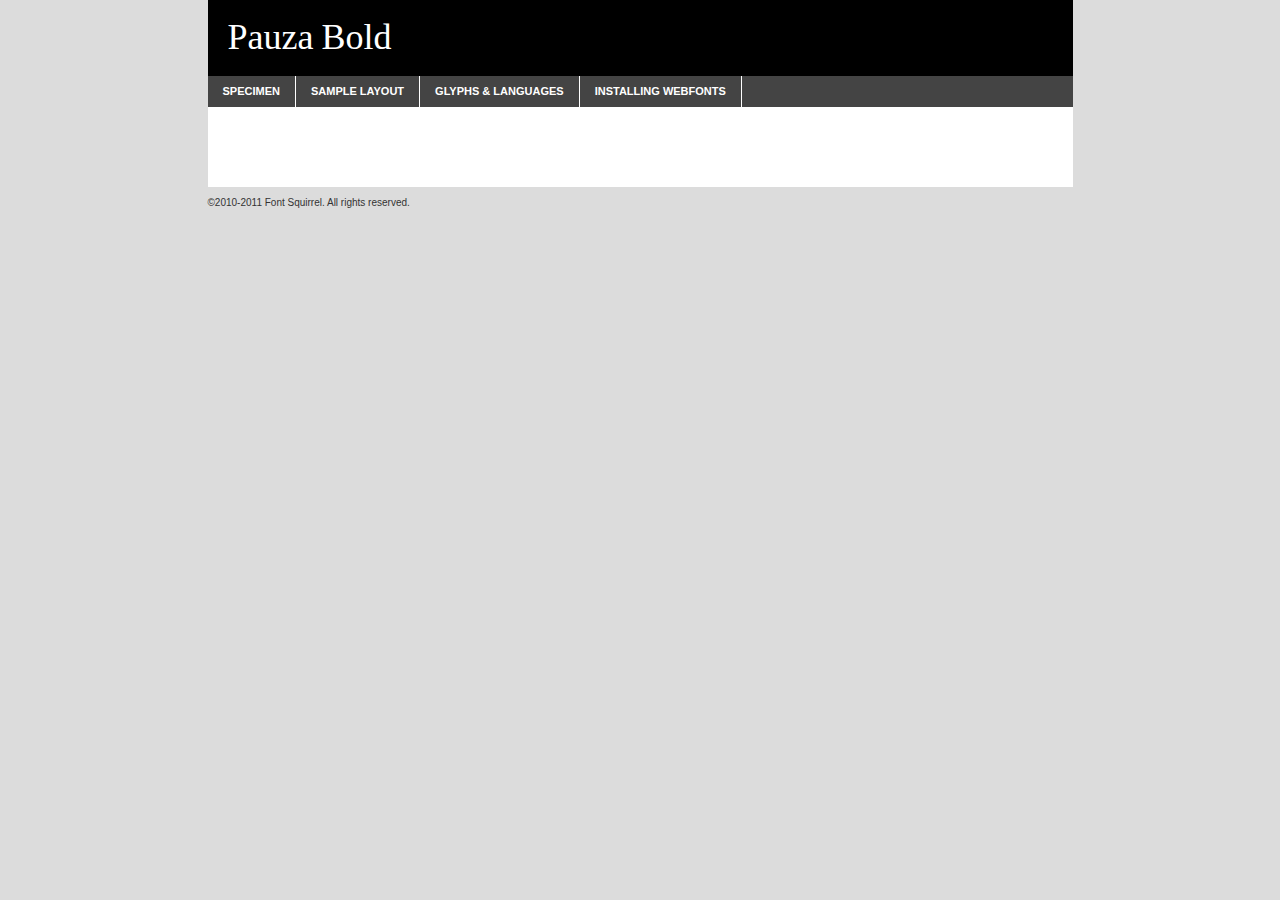
<file: fonts/pauza-bold-demo.html>
<!DOCTYPE html PUBLIC "-//W3C//DTD XHTML 1.0 Transitional//EN"
	"http://www.w3.org/TR/xhtml1/DTD/xhtml1-transitional.dtd">

<html xmlns="http://www.w3.org/1999/xhtml" xml:lang="en" lang="en">
<head>
	<meta http-equiv="Content-Type" content="text/html; charset=utf-8" />
	<script src="http://ajax.googleapis.com/ajax/libs/jquery/1.7.2/jquery.min.js" type="text/javascript" charset="utf-8"></script>
	<script src="specimen_files/easytabs.js" type="text/javascript" charset="utf-8"></script>
	<link rel="stylesheet" href="specimen_files/specimen_stylesheet.css" type="text/css" charset="utf-8" />
	<link rel="stylesheet" href="stylesheet.css" type="text/css" charset="utf-8" />

	<style type="text/css">
					body{
				font-family: 'pauzabold';
							}
		</style>

	<title>Pauza Bold Specimen</title>
	
	
	<script type="text/javascript" charset="utf-8">
		$(document).ready(function() {
			$('#container').easyTabs({defaultContent:1});
		});
	</script>
</head>

<body>
<div id="container">
	<div id="header">
		Pauza Bold	</div>
	<ul class="tabs">
		<li><a href="#specimen">Specimen</a></li>
		<li><a href="#layout">Sample Layout</a></li>
				<li><a href="#glyphs">Glyphs &amp; Languages</a></li>
		<li><a href="#installing">Installing Webfonts</a></li>
		
	</ul>
	
	<div id="main_content">

		
			<div id="specimen">
		
				<div class="section">
					<div class="grid12 firstcol">
						<div class="huge">AaBb</div>
					</div>
				</div>
		
				<div class="section">
					<div class="glyph_range">A&#x200B;B&#x200b;C&#x200b;D&#x200b;E&#x200b;F&#x200b;G&#x200b;H&#x200b;I&#x200b;J&#x200b;K&#x200b;L&#x200b;M&#x200b;N&#x200b;O&#x200b;P&#x200b;Q&#x200b;R&#x200b;S&#x200b;T&#x200b;U&#x200b;V&#x200b;W&#x200b;X&#x200b;Y&#x200b;Z&#x200b;a&#x200b;b&#x200b;c&#x200b;d&#x200b;e&#x200b;f&#x200b;g&#x200b;h&#x200b;i&#x200b;j&#x200b;k&#x200b;l&#x200b;m&#x200b;n&#x200b;o&#x200b;p&#x200b;q&#x200b;r&#x200b;s&#x200b;t&#x200b;u&#x200b;v&#x200b;w&#x200b;x&#x200b;y&#x200b;z&#x200b;1&#x200b;2&#x200b;3&#x200b;4&#x200b;5&#x200b;6&#x200b;7&#x200b;8&#x200b;9&#x200b;0&#x200b;&amp;&#x200b;.&#x200b;,&#x200b;?&#x200b;!&#x200b;&#64;&#x200b;(&#x200b;)&#x200b;#&#x200b;$&#x200b;%&#x200b;*&#x200b;+&#x200b;-&#x200b;=&#x200b;:&#x200b;;</div>
				</div>
				<div class="section">
					<div class="grid12 firstcol">
						<table class="sample_table">
							<tr><td>10</td><td class="size10">abcdefghijklmnopqrstuvwxyzABCDEFGHIJKLMNOPQRSTUVWXYZ0123456789abcdefghijklmnopqrstuvwxyzABCDEFGHIJKLMNOPQRSTUVWXYZ0123456789abcdefghijklmnopqrstuvwxyzABCDEFGHIJKLMNOPQRSTUVWXYZ</td></tr>
							<tr><td>11</td><td class="size11">abcdefghijklmnopqrstuvwxyzABCDEFGHIJKLMNOPQRSTUVWXYZ0123456789abcdefghijklmnopqrstuvwxyzABCDEFGHIJKLMNOPQRSTUVWXYZ0123456789abcdefghijklmnopqrstuvwxyzABCDEFGHIJKLMNOPQRSTUVWXYZ</td></tr>
							<tr><td>12</td><td class="size12">abcdefghijklmnopqrstuvwxyzABCDEFGHIJKLMNOPQRSTUVWXYZ0123456789abcdefghijklmnopqrstuvwxyzABCDEFGHIJKLMNOPQRSTUVWXYZ0123456789abcdefghijklmnopqrstuvwxyzABCDEFGHIJKLMNOPQRSTUVWXYZ</td></tr>
							<tr><td>13</td><td class="size13">abcdefghijklmnopqrstuvwxyzABCDEFGHIJKLMNOPQRSTUVWXYZ0123456789abcdefghijklmnopqrstuvwxyzABCDEFGHIJKLMNOPQRSTUVWXYZ0123456789abcdefghijklmnopqrstuvwxyzABCDEFGHIJKLMNOPQRSTUVWXYZ</td></tr>
							<tr><td>14</td><td class="size14">abcdefghijklmnopqrstuvwxyzABCDEFGHIJKLMNOPQRSTUVWXYZ0123456789abcdefghijklmnopqrstuvwxyzABCDEFGHIJKLMNOPQRSTUVWXYZ0123456789abcdefghijklmnopqrstuvwxyzABCDEFGHIJKLMNOPQRSTUVWXYZ</td></tr>
							<tr><td>16</td><td class="size16">abcdefghijklmnopqrstuvwxyzABCDEFGHIJKLMNOPQRSTUVWXYZ0123456789abcdefghijklmnopqrstuvwxyzABCDEFGHIJKLMNOPQRSTUVWXYZ</td></tr>
							<tr><td>18</td><td class="size18">abcdefghijklmnopqrstuvwxyzABCDEFGHIJKLMNOPQRSTUVWXYZ0123456789abcdefghijklmnopqrstuvwxyzABCDEFGHIJKLMNOPQRSTUVWXYZ</td></tr>
							<tr><td>20</td><td class="size20">abcdefghijklmnopqrstuvwxyzABCDEFGHIJKLMNOPQRSTUVWXYZ0123456789abcdefghijklmnopqrstuvwxyzABCDEFGHIJKLMNOPQRSTUVWXYZ</td></tr>
							<tr><td>24</td><td class="size24">abcdefghijklmnopqrstuvwxyzABCDEFGHIJKLMNOPQRSTUVWXYZ0123456789abcdefghijklmnopqrstuvwxyzABCDEFGHIJKLMNOPQRSTUVWXYZ</td></tr>
							<tr><td>30</td><td class="size30">abcdefghijklmnopqrstuvwxyzABCDEFGHIJKLMNOPQRSTUVWXYZ0123456789abcdefghijklmnopqrstuvwxyzABCDEFGHIJKLMNOPQRSTUVWXYZ</td></tr>
							<tr><td>36</td><td class="size36">abcdefghijklmnopqrstuvwxyzABCDEFGHIJKLMNOPQRSTUVWXYZ0123456789abcdefghijklmnopqrstuvwxyzABCDEFGHIJKLMNOPQRSTUVWXYZ</td></tr>
							<tr><td>48</td><td class="size48">abcdefghijklmnopqrstuvwxyzABCDEFGHIJKLMNOPQRSTUVWXYZ0123456789abcdefghijklmnopqrstuvwxyzABCDEFGHIJKLMNOPQRSTUVWXYZ</td></tr>
							<tr><td>60</td><td class="size60">abcdefghijklmnopqrstuvwxyzABCDEFGHIJKLMNOPQRSTUVWXYZ0123456789abcdefghijklmnopqrstuvwxyzABCDEFGHIJKLMNOPQRSTUVWXYZ</td></tr>
							<tr><td>72</td><td class="size72">abcdefghijklmnopqrstuvwxyzABCDEFGHIJKLMNOPQRSTUVWXYZ0123456789abcdefghijklmnopqrstuvwxyzABCDEFGHIJKLMNOPQRSTUVWXYZ</td></tr>
							<tr><td>90</td><td class="size90">abcdefghijklmnopqrstuvwxyzABCDEFGHIJKLMNOPQRSTUVWXYZ0123456789abcdefghijklmnopqrstuvwxyzABCDEFGHIJKLMNOPQRSTUVWXYZ</td></tr>
						</table>
				
					</div>
			
				</div>
		
		
		
								<div class="section" id="bodycomparison">


										<div id="xheight">
				<div class="fontbody">&#x25FC;&#x25FC;&#x25FC;&#x25FC;&#x25FC;&#x25FC;&#x25FC;&#x25FC;&#x25FC;&#x25FC;&#x25FC;&#x25FC;&#x25FC;&#x25FC;&#x25FC;&#x25FC;&#x25FC;&#x25FC;&#x25FC;&#x25FC;&#x25FC;&#x25FC;&#x25FC;&#x25FC;&#x25FC;&#x25FC;&#x25FC;&#x25FC;&#x25FC;&#x25FC;&#x25FC;&#x25FC;&#x25FC;&#x25FC;&#x25FC;&#x25FC;&#x25FC;&#x25FC;&#x25FC;&#x25FC;&#x25FC;&#x25FC;&#x25FC;&#x25FC;&#x25FC;&#x25FC;&#x25FC;&#x25FC;&#x25FC;&#x25FC;&#x25FC;&#x25FC;&#x25FC;&#x25FC;&#x25FC;&#x25FC;&#x25FC;&#x25FC;&#x25FC;&#x25FC;&#x25FC;&#x25FC;&#x25FC;&#x25FC;&#x25FC;&#x25FC;&#x25FC;&#x25FC;&#x25FC;&#x25FC;&#x25FC;&#x25FC;&#x25FC;&#x25FC;&#x25FC;&#x25FC;&#x25FC;&#x25FC;&#x25FC;&#x25FC;&#x25FC;&#x25FC;&#x25FC;&#x25FC;&#x25FC;&#x25FC;&#x25FC;&#x25FC;&#x25FC;&#x25FC;&#x25FC;&#x25FC;&#x25FC;&#x25FC;&#x25FC;&#x25FC;&#x25FC;&#x25FC;&#x25FC;body</div><div class="arialbody">body</div><div class="verdanabody">body</div><div class="georgiabody">body</div></div>
										<div class="fontbody" style="z-index:1">
											body<span>Pauza Bold</span>
										</div>
										<div class="arialbody" style="z-index:1">
											body<span>Arial</span>
										</div>
										<div class="verdanabody" style="z-index:1">
											body<span>Verdana</span>
										</div>
										<div class="georgiabody" style="z-index:1">
											body<span>Georgia</span>
										</div>



								</div>
		
		
				<div class="section psample psample_row1" id="">
					
					<div class="grid2 firstcol">
						<p class="size10"><span>10.</span>Aenean lacinia bibendum nulla sed consectetur. Fusce dapibus, tellus ac cursus commodo, tortor mauris condimentum nibh, ut fermentum massa justo sit amet risus. Nullam id dolor id nibh ultricies vehicula ut id elit. Cum sociis natoque penatibus et magnis dis parturient montes, nascetur ridiculus mus. Nulla vitae elit libero, a pharetra augue.</p>
			
					</div>
					<div class="grid3">
						<p class="size11"><span>11.</span>Aenean lacinia bibendum nulla sed consectetur. Fusce dapibus, tellus ac cursus commodo, tortor mauris condimentum nibh, ut fermentum massa justo sit amet risus. Nullam id dolor id nibh ultricies vehicula ut id elit. Cum sociis natoque penatibus et magnis dis parturient montes, nascetur ridiculus mus. Nulla vitae elit libero, a pharetra augue.</p>
			
					</div>
					<div class="grid3">
						<p class="size12"><span>12.</span>Aenean lacinia bibendum nulla sed consectetur. Fusce dapibus, tellus ac cursus commodo, tortor mauris condimentum nibh, ut fermentum massa justo sit amet risus. Nullam id dolor id nibh ultricies vehicula ut id elit. Cum sociis natoque penatibus et magnis dis parturient montes, nascetur ridiculus mus. Nulla vitae elit libero, a pharetra augue.</p>
			
					</div>
					<div class="grid4">
						<p class="size13"><span>13.</span>Aenean lacinia bibendum nulla sed consectetur. Fusce dapibus, tellus ac cursus commodo, tortor mauris condimentum nibh, ut fermentum massa justo sit amet risus. Nullam id dolor id nibh ultricies vehicula ut id elit. Cum sociis natoque penatibus et magnis dis parturient montes, nascetur ridiculus mus. Nulla vitae elit libero, a pharetra augue.</p>
			
					</div>
					<div class="white_blend"></div>
					
				</div>
				<div class="section psample psample_row2" id="">
					<div class="grid3 firstcol">
						<p class="size14"><span>14.</span>Aenean lacinia bibendum nulla sed consectetur. Fusce dapibus, tellus ac cursus commodo, tortor mauris condimentum nibh, ut fermentum massa justo sit amet risus. Nullam id dolor id nibh ultricies vehicula ut id elit. Cum sociis natoque penatibus et magnis dis parturient montes, nascetur ridiculus mus. Nulla vitae elit libero, a pharetra augue.</p>
			
					</div>
					<div class="grid4">
						<p class="size16"><span>16.</span>Aenean lacinia bibendum nulla sed consectetur. Fusce dapibus, tellus ac cursus commodo, tortor mauris condimentum nibh, ut fermentum massa justo sit amet risus. Nullam id dolor id nibh ultricies vehicula ut id elit. Cum sociis natoque penatibus et magnis dis parturient montes, nascetur ridiculus mus. Nulla vitae elit libero, a pharetra augue.</p>
			
					</div>
					<div class="grid5">
						<p class="size18"><span>18.</span>Aenean lacinia bibendum nulla sed consectetur. Fusce dapibus, tellus ac cursus commodo, tortor mauris condimentum nibh, ut fermentum massa justo sit amet risus. Nullam id dolor id nibh ultricies vehicula ut id elit. Cum sociis natoque penatibus et magnis dis parturient montes, nascetur ridiculus mus. Nulla vitae elit libero, a pharetra augue.</p>
			
					</div>

					<div class="white_blend"></div>

				</div>
				
				<div class="section psample psample_row3" id="">
					<div class="grid5 firstcol">
						<p class="size20"><span>20.</span>Aenean lacinia bibendum nulla sed consectetur. Fusce dapibus, tellus ac cursus commodo, tortor mauris condimentum nibh, ut fermentum massa justo sit amet risus. Nullam id dolor id nibh ultricies vehicula ut id elit. Cum sociis natoque penatibus et magnis dis parturient montes, nascetur ridiculus mus. Nulla vitae elit libero, a pharetra augue.</p>
					</div>
					<div class="grid7">
						<p class="size24"><span>24.</span>Aenean lacinia bibendum nulla sed consectetur. Fusce dapibus, tellus ac cursus commodo, tortor mauris condimentum nibh, ut fermentum massa justo sit amet risus. Nullam id dolor id nibh ultricies vehicula ut id elit. Cum sociis natoque penatibus et magnis dis parturient montes, nascetur ridiculus mus. Nulla vitae elit libero, a pharetra augue.</p>
					</div>
					
					<div class="white_blend"></div>
					
				</div>
				
				<div class="section psample psample_row4" id="">
					<div class="grid12 firstcol">
						<p class="size30"><span>30.</span>Aenean lacinia bibendum nulla sed consectetur. Fusce dapibus, tellus ac cursus commodo, tortor mauris condimentum nibh, ut fermentum massa justo sit amet risus. Nullam id dolor id nibh ultricies vehicula ut id elit. Cum sociis natoque penatibus et magnis dis parturient montes, nascetur ridiculus mus. Nulla vitae elit libero, a pharetra augue.</p>
					</div>
					<div class="white_blend"></div>
					
				</div>
				
				
				
				<div class="section psample psample_row1 fullreverse">
					<div class="grid2 firstcol">
						<p class="size10"><span>10.</span>Aenean lacinia bibendum nulla sed consectetur. Fusce dapibus, tellus ac cursus commodo, tortor mauris condimentum nibh, ut fermentum massa justo sit amet risus. Nullam id dolor id nibh ultricies vehicula ut id elit. Cum sociis natoque penatibus et magnis dis parturient montes, nascetur ridiculus mus. Nulla vitae elit libero, a pharetra augue.</p>
			
					</div>
					<div class="grid3">
						<p class="size11"><span>11.</span>Aenean lacinia bibendum nulla sed consectetur. Fusce dapibus, tellus ac cursus commodo, tortor mauris condimentum nibh, ut fermentum massa justo sit amet risus. Nullam id dolor id nibh ultricies vehicula ut id elit. Cum sociis natoque penatibus et magnis dis parturient montes, nascetur ridiculus mus. Nulla vitae elit libero, a pharetra augue.</p>
			
					</div>
					<div class="grid3">
						<p class="size12"><span>12.</span>Aenean lacinia bibendum nulla sed consectetur. Fusce dapibus, tellus ac cursus commodo, tortor mauris condimentum nibh, ut fermentum massa justo sit amet risus. Nullam id dolor id nibh ultricies vehicula ut id elit. Cum sociis natoque penatibus et magnis dis parturient montes, nascetur ridiculus mus. Nulla vitae elit libero, a pharetra augue.</p>
			
					</div>
					<div class="grid4">
						<p class="size13"><span>13.</span>Aenean lacinia bibendum nulla sed consectetur. Fusce dapibus, tellus ac cursus commodo, tortor mauris condimentum nibh, ut fermentum massa justo sit amet risus. Nullam id dolor id nibh ultricies vehicula ut id elit. Cum sociis natoque penatibus et magnis dis parturient montes, nascetur ridiculus mus. Nulla vitae elit libero, a pharetra augue.</p>
			
					</div>
					<div class="black_blend"></div>
					
				</div>
				
				<div class="section psample psample_row2 fullreverse">
					<div class="grid3 firstcol">
						<p class="size14"><span>14.</span>Aenean lacinia bibendum nulla sed consectetur. Fusce dapibus, tellus ac cursus commodo, tortor mauris condimentum nibh, ut fermentum massa justo sit amet risus. Nullam id dolor id nibh ultricies vehicula ut id elit. Cum sociis natoque penatibus et magnis dis parturient montes, nascetur ridiculus mus. Nulla vitae elit libero, a pharetra augue.</p>
			
					</div>
					<div class="grid4">
						<p class="size16"><span>16.</span>Aenean lacinia bibendum nulla sed consectetur. Fusce dapibus, tellus ac cursus commodo, tortor mauris condimentum nibh, ut fermentum massa justo sit amet risus. Nullam id dolor id nibh ultricies vehicula ut id elit. Cum sociis natoque penatibus et magnis dis parturient montes, nascetur ridiculus mus. Nulla vitae elit libero, a pharetra augue.</p>
			
					</div>
					<div class="grid5">
						<p class="size18"><span>18.</span>Aenean lacinia bibendum nulla sed consectetur. Fusce dapibus, tellus ac cursus commodo, tortor mauris condimentum nibh, ut fermentum massa justo sit amet risus. Nullam id dolor id nibh ultricies vehicula ut id elit. Cum sociis natoque penatibus et magnis dis parturient montes, nascetur ridiculus mus. Nulla vitae elit libero, a pharetra augue.</p>
			
					</div>
					<div class="black_blend"></div>

				</div>
				
				<div class="section psample fullreverse psample_row3" id="">
					<div class="grid5 firstcol">
						<p class="size20"><span>20.</span>Aenean lacinia bibendum nulla sed consectetur. Fusce dapibus, tellus ac cursus commodo, tortor mauris condimentum nibh, ut fermentum massa justo sit amet risus. Nullam id dolor id nibh ultricies vehicula ut id elit. Cum sociis natoque penatibus et magnis dis parturient montes, nascetur ridiculus mus. Nulla vitae elit libero, a pharetra augue.</p>
					</div>
					<div class="grid7">
						<p class="size24"><span>24.</span>Aenean lacinia bibendum nulla sed consectetur. Fusce dapibus, tellus ac cursus commodo, tortor mauris condimentum nibh, ut fermentum massa justo sit amet risus. Nullam id dolor id nibh ultricies vehicula ut id elit. Cum sociis natoque penatibus et magnis dis parturient montes, nascetur ridiculus mus. Nulla vitae elit libero, a pharetra augue.</p>
					</div>
					
					<div class="black_blend"></div>
					
				</div>
				
				<div class="section psample fullreverse psample_row4" id="" style="border-bottom: 20px #000 solid;">
					<div class="grid12 firstcol">
						<p class="size30"><span>30.</span>Aenean lacinia bibendum nulla sed consectetur. Fusce dapibus, tellus ac cursus commodo, tortor mauris condimentum nibh, ut fermentum massa justo sit amet risus. Nullam id dolor id nibh ultricies vehicula ut id elit. Cum sociis natoque penatibus et magnis dis parturient montes, nascetur ridiculus mus. Nulla vitae elit libero, a pharetra augue.</p>
					</div>
					<div class="black_blend"></div>
					
				</div>
				
				
				
				
			</div>
			
			<div id="layout">
				
				<div class="section">
					
					<div class="grid12 firstcol">
						<h1>Lorem Ipsum Dolor</h1>
						<h2>Etiam porta sem malesuada magna mollis euismod</h2>
						
						<p class="byline">By <a href="#link">Aenean Lacinia</a></p>
					</div>
				</div>
				<div class="section">
					<div class="grid8 firstcol">
						<p class="large">Donec sed odio dui. Morbi leo risus, porta ac consectetur ac, vestibulum at eros. Fusce dapibus, tellus ac cursus commodo, tortor mauris condimentum nibh, ut fermentum massa justo sit amet risus. </p>

						
						<h3>Pellentesque ornare sem</h3>

						<p>Maecenas sed diam eget risus varius blandit sit amet non magna. Maecenas faucibus mollis interdum. Donec ullamcorper nulla non metus auctor fringilla. Nullam id dolor id nibh ultricies vehicula ut id elit. Nullam id dolor id nibh ultricies vehicula ut id elit. </p>

						<p>Aenean eu leo quam. Pellentesque ornare sem lacinia quam venenatis vestibulum. Lorem ipsum dolor sit amet, consectetur adipiscing elit. Cum sociis natoque penatibus et magnis dis parturient montes, nascetur ridiculus mus. </p>

						<p>Nulla vitae elit libero, a pharetra augue. Praesent commodo cursus magna, vel scelerisque nisl consectetur et. Aenean lacinia bibendum nulla sed consectetur. </p>

						<p>Nullam quis risus eget urna mollis ornare vel eu leo. Nullam quis risus eget urna mollis ornare vel eu leo. Maecenas sed diam eget risus varius blandit sit amet non magna. Donec ullamcorper nulla non metus auctor fringilla. </p>

						<h3>Cras mattis consectetur</h3>

						<p>Aenean eu leo quam. Pellentesque ornare sem lacinia quam venenatis vestibulum. Aenean lacinia bibendum nulla sed consectetur. Integer posuere erat a ante venenatis dapibus posuere velit aliquet. Cras mattis consectetur purus sit amet fermentum. </p>

						<p>Nullam id dolor id nibh ultricies vehicula ut id elit. Nullam quis risus eget urna mollis ornare vel eu leo. Cras mattis consectetur purus sit amet fermentum.</p>
					</div>
					
					<div class="grid4 sidebar">
						
						<div class="box reverse">
							<p class="last">Nullam quis risus eget urna mollis ornare vel eu leo. Donec ullamcorper nulla non metus auctor fringilla. Cras mattis consectetur purus sit amet fermentum. Sed posuere consectetur est at lobortis. Lorem ipsum dolor sit amet, consectetur adipiscing elit. </p>
						</div>
						
						<p class="caption">Maecenas sed diam eget risus varius.</p>

						<p>Vestibulum id ligula porta felis euismod semper. Integer posuere erat a ante venenatis dapibus posuere velit aliquet. Vestibulum id ligula porta felis euismod semper. Sed posuere consectetur est at lobortis. Maecenas sed diam eget risus varius blandit sit amet non magna. Fusce dapibus, tellus ac cursus commodo, tortor mauris condimentum nibh, ut fermentum massa justo sit amet risus. </p>

					

						<p>Duis mollis, est non commodo luctus, nisi erat porttitor ligula, eget lacinia odio sem nec elit. Aenean lacinia bibendum nulla sed consectetur. Vivamus sagittis lacus vel augue laoreet rutrum faucibus dolor auctor. Aenean lacinia bibendum nulla sed consectetur. Nullam quis risus eget urna mollis ornare vel eu leo. </p>

						<p>Praesent commodo cursus magna, vel scelerisque nisl consectetur et. Donec ullamcorper nulla non metus auctor fringilla. Maecenas faucibus mollis interdum. Fusce dapibus, tellus ac cursus commodo, tortor mauris condimentum nibh, ut fermentum massa justo sit amet risus. </p>

					</div>
				</div>
				
			</div>


			



		<div id="glyphs">
			<div class="section">
				<div class="grid12 firstcol">
			
				<h1>Language Support</h1>
				<p>The subset of Pauza Bold in this kit supports the following languages:<br />
			
									</p>
				<h1>Glyph Chart</h1>
				<p>The subset of Pauza Bold in this kit includes all the glyphs listed below. Unicode entities are included above each glyph to help you insert individual characters into your layout.</p>
				<div id="glyph_chart">
			
																				 <div><p>&amp;#13;</p>&#13;</div>
																				 <div><p>&amp;#32;</p>&#32;</div>
																				 <div><p>&amp;#33;</p>&#33;</div>
																				 <div><p>&amp;#34;</p>&#34;</div>
																				 <div><p>&amp;#35;</p>&#35;</div>
																				 <div><p>&amp;#36;</p>&#36;</div>
																				 <div><p>&amp;#37;</p>&#37;</div>
																				 <div><p>&amp;#38;</p>&#38;</div>
																				 <div><p>&amp;#39;</p>&#39;</div>
																				 <div><p>&amp;#40;</p>&#40;</div>
																				 <div><p>&amp;#41;</p>&#41;</div>
																				 <div><p>&amp;#42;</p>&#42;</div>
																				 <div><p>&amp;#43;</p>&#43;</div>
																				 <div><p>&amp;#44;</p>&#44;</div>
																				 <div><p>&amp;#45;</p>&#45;</div>
																				 <div><p>&amp;#46;</p>&#46;</div>
																				 <div><p>&amp;#47;</p>&#47;</div>
																				 <div><p>&amp;#48;</p>&#48;</div>
																				 <div><p>&amp;#49;</p>&#49;</div>
																				 <div><p>&amp;#50;</p>&#50;</div>
																				 <div><p>&amp;#51;</p>&#51;</div>
																				 <div><p>&amp;#52;</p>&#52;</div>
																				 <div><p>&amp;#53;</p>&#53;</div>
																				 <div><p>&amp;#54;</p>&#54;</div>
																				 <div><p>&amp;#55;</p>&#55;</div>
																				 <div><p>&amp;#56;</p>&#56;</div>
																				 <div><p>&amp;#57;</p>&#57;</div>
																				 <div><p>&amp;#58;</p>&#58;</div>
																				 <div><p>&amp;#59;</p>&#59;</div>
																				 <div><p>&amp;#60;</p>&#60;</div>
																				 <div><p>&amp;#61;</p>&#61;</div>
																				 <div><p>&amp;#62;</p>&#62;</div>
																				 <div><p>&amp;#63;</p>&#63;</div>
																				 <div><p>&amp;#91;</p>&#91;</div>
																				 <div><p>&amp;#92;</p>&#92;</div>
																				 <div><p>&amp;#93;</p>&#93;</div>
																				 <div><p>&amp;#94;</p>&#94;</div>
																				 <div><p>&amp;#95;</p>&#95;</div>
																				 <div><p>&amp;#123;</p>&#123;</div>
																				 <div><p>&amp;#124;</p>&#124;</div>
																				 <div><p>&amp;#125;</p>&#125;</div>
																				 <div><p>&amp;#160;</p>&#160;</div>
																				 <div><p>&amp;#173;</p>&#173;</div>
																				 <div><p>&amp;#1470;</p>&#1470;</div>
																				 <div><p>&amp;#1488;</p>&#1488;</div>
																				 <div><p>&amp;#1489;</p>&#1489;</div>
																				 <div><p>&amp;#1490;</p>&#1490;</div>
																				 <div><p>&amp;#1491;</p>&#1491;</div>
																				 <div><p>&amp;#1492;</p>&#1492;</div>
																				 <div><p>&amp;#1493;</p>&#1493;</div>
																				 <div><p>&amp;#1494;</p>&#1494;</div>
																				 <div><p>&amp;#1495;</p>&#1495;</div>
																				 <div><p>&amp;#1496;</p>&#1496;</div>
																				 <div><p>&amp;#1497;</p>&#1497;</div>
																				 <div><p>&amp;#1498;</p>&#1498;</div>
																				 <div><p>&amp;#1499;</p>&#1499;</div>
																				 <div><p>&amp;#1500;</p>&#1500;</div>
																				 <div><p>&amp;#1501;</p>&#1501;</div>
																				 <div><p>&amp;#1502;</p>&#1502;</div>
																				 <div><p>&amp;#1503;</p>&#1503;</div>
																				 <div><p>&amp;#1504;</p>&#1504;</div>
																				 <div><p>&amp;#1505;</p>&#1505;</div>
																				 <div><p>&amp;#1506;</p>&#1506;</div>
																				 <div><p>&amp;#1507;</p>&#1507;</div>
																				 <div><p>&amp;#1508;</p>&#1508;</div>
																				 <div><p>&amp;#1509;</p>&#1509;</div>
																				 <div><p>&amp;#1510;</p>&#1510;</div>
																				 <div><p>&amp;#1511;</p>&#1511;</div>
																				 <div><p>&amp;#1512;</p>&#1512;</div>
																				 <div><p>&amp;#1513;</p>&#1513;</div>
																				 <div><p>&amp;#1514;</p>&#1514;</div>
																				 <div><p>&amp;#8192;</p>&#8192;</div>
																				 <div><p>&amp;#8193;</p>&#8193;</div>
																				 <div><p>&amp;#8194;</p>&#8194;</div>
																				 <div><p>&amp;#8195;</p>&#8195;</div>
																				 <div><p>&amp;#8196;</p>&#8196;</div>
																				 <div><p>&amp;#8197;</p>&#8197;</div>
																				 <div><p>&amp;#8198;</p>&#8198;</div>
																				 <div><p>&amp;#8199;</p>&#8199;</div>
																				 <div><p>&amp;#8200;</p>&#8200;</div>
																				 <div><p>&amp;#8201;</p>&#8201;</div>
																				 <div><p>&amp;#8202;</p>&#8202;</div>
																				 <div><p>&amp;#8208;</p>&#8208;</div>
																				 <div><p>&amp;#8209;</p>&#8209;</div>
																				 <div><p>&amp;#8210;</p>&#8210;</div>
																				 <div><p>&amp;#8211;</p>&#8211;</div>
																				 <div><p>&amp;#8212;</p>&#8212;</div>
																				 <div><p>&amp;#8213;</p>&#8213;</div>
																				 <div><p>&amp;#8215;</p>&#8215;</div>
																				 <div><p>&amp;#8216;</p>&#8216;</div>
																				 <div><p>&amp;#8217;</p>&#8217;</div>
																				 <div><p>&amp;#8220;</p>&#8220;</div>
																				 <div><p>&amp;#8221;</p>&#8221;</div>
																				 <div><p>&amp;#8226;</p>&#8226;</div>
																				 <div><p>&amp;#8239;</p>&#8239;</div>
																				 <div><p>&amp;#8287;</p>&#8287;</div>
																				 <div><p>&amp;#9724;</p>&#9724;</div>
																																						</div>	
				</div>
		
		
			</div>
		</div>
		
		
		<div id="specs">
			
		</div>
	
		<div id="installing">
			<div class="section">
				<div class="grid7 firstcol">
					<h1>Installing Webfonts</h1>
					
					<p>Webfonts are supported by all major browser platforms but not all in the same way. There are currently four different font formats that must be included in order to target all browsers. This includes TTF, WOFF, EOT and SVG.</p>
					
					<h2>1. Upload your webfonts</h2>
					<p>You must upload your webfont kit to your website. They should be in or near the same directory as your CSS files.</p>
					
					<h2>2. Include the webfont stylesheet</h2>
					<p>A special CSS @font-face declaration helps the various browsers select the appropriate font it needs without causing you a bunch of headaches. Learn more about this syntax by reading the <a href="http://www.fontspring.com/blog/further-hardening-of-the-bulletproof-syntax">Fontspring blog post</a> about it. The code for it is as follows:</p>


<code>
@font-face{ 
	font-family: 'MyWebFont';
	src: url('WebFont.eot');
	src: url('WebFont.eot?#iefix') format('embedded-opentype'),
	     url('WebFont.woff') format('woff'),
	     url('WebFont.ttf') format('truetype'),
	     url('WebFont.svg#webfont') format('svg');
}
</code>

	<p>We've already gone ahead and generated the code for you. All you have to do is link to the stylesheet in your HTML, like this:</p>
	<code>&lt;link rel=&quot;stylesheet&quot; href=&quot;stylesheet.css&quot; type=&quot;text/css&quot; charset=&quot;utf-8&quot; /&gt;</code>

					<h2>3. Modify your own stylesheet</h2>
					<p>To take advantage of your new fonts, you must tell your stylesheet to use them. Look at the original @font-face declaration above and find the property called "font-family." The name linked there will be what you use to reference the font. Prepend that webfont name to the font stack in the "font-family" property, inside the selector you want to change. For example:</p>
<code>p { font-family: 'WebFont', Arial, sans-serif; }</code>

<h2>4. Test</h2>
<p>Getting webfonts to work cross-browser <em>can</em> be tricky. Use the information in the sidebar to help you if you find that fonts aren't loading in a particular browser.</p>
				</div>
				
				<div class="grid5 sidebar">
					<div class="box">
						<h2>Troubleshooting<br />Font-Face Problems</h2>
						<p>Having trouble getting your webfonts to load in your new website? Here are some tips to sort out what might be the problem.</p>

						<h3>Fonts not showing in any browser</h3>

						<p>This sounds like you need to work on the plumbing. You either did not upload the fonts to the correct directory, or you did not link the fonts properly in the CSS. If you've confirmed that all this is correct and you still have a problem, take a look at your .htaccess file and see if requests are getting intercepted.</p>

						<h3>Fonts not loading in iPhone or iPad</h3>

						<p>The most common problem here is that you are serving the fonts from an IIS server. IIS refuses to serve files that have unknown MIME types. If that is the case, you must set the MIME type for SVG to "image/svg+xml" in the server settings. Follow these instructions from Microsoft if you need help.</p>

						<h3>Fonts not loading in Firefox</h3>

						<p>The primary reason for this failure? You are still using a version Firefox older than 3.5. So upgrade already! If that isn't it, then you are very likely serving fonts from a different domain. Firefox requires that all font assets be served from the same domain. Lastly it is possible that you need to add WOFF to your list of MIME types (if you are serving via IIS.)</p>

						<h3>Fonts not loading in IE</h3>

						<p>Are you looking at Internet Explorer on an actual Windows machine or are you cheating by using a service like Adobe BrowserLab? Many of these screenshot services do not render @font-face for IE. Best to test it on a real machine.</p>

						<h3>Fonts not loading in IE9</h3>

						<p>IE9, like Firefox, requires that fonts be served from the same domain as the website. Make sure that is the case.</p>
					</div>
				</div>
			</div>
			
		</div>
	
	</div>
	<div id="footer">
		<p>&copy;2010-2011 Font Squirrel. All rights reserved.</p>
	</div>
</div>
</body>
</html>
</file>
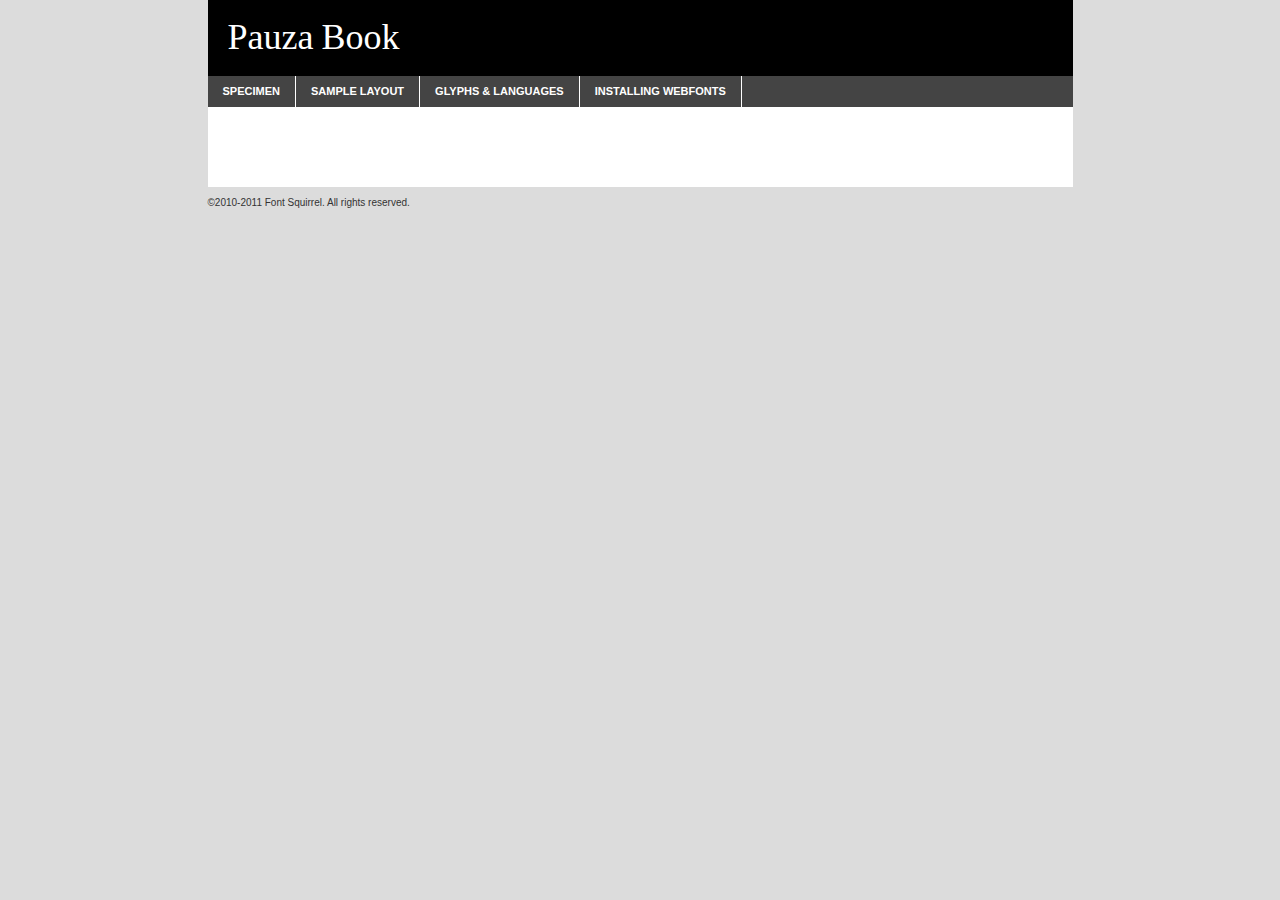
<file: fonts/pauza-book-demo.html>
<!DOCTYPE html PUBLIC "-//W3C//DTD XHTML 1.0 Transitional//EN"
	"http://www.w3.org/TR/xhtml1/DTD/xhtml1-transitional.dtd">

<html xmlns="http://www.w3.org/1999/xhtml" xml:lang="en" lang="en">
<head>
	<meta http-equiv="Content-Type" content="text/html; charset=utf-8" />
	<script src="http://ajax.googleapis.com/ajax/libs/jquery/1.7.2/jquery.min.js" type="text/javascript" charset="utf-8"></script>
	<script src="specimen_files/easytabs.js" type="text/javascript" charset="utf-8"></script>
	<link rel="stylesheet" href="specimen_files/specimen_stylesheet.css" type="text/css" charset="utf-8" />
	<link rel="stylesheet" href="stylesheet.css" type="text/css" charset="utf-8" />

	<style type="text/css">
					body{
				font-family: 'pauzabook';
							}
		</style>

	<title>Pauza Book Specimen</title>
	
	
	<script type="text/javascript" charset="utf-8">
		$(document).ready(function() {
			$('#container').easyTabs({defaultContent:1});
		});
	</script>
</head>

<body>
<div id="container">
	<div id="header">
		Pauza Book	</div>
	<ul class="tabs">
		<li><a href="#specimen">Specimen</a></li>
		<li><a href="#layout">Sample Layout</a></li>
				<li><a href="#glyphs">Glyphs &amp; Languages</a></li>
		<li><a href="#installing">Installing Webfonts</a></li>
		
	</ul>
	
	<div id="main_content">

		
			<div id="specimen">
		
				<div class="section">
					<div class="grid12 firstcol">
						<div class="huge">AaBb</div>
					</div>
				</div>
		
				<div class="section">
					<div class="glyph_range">A&#x200B;B&#x200b;C&#x200b;D&#x200b;E&#x200b;F&#x200b;G&#x200b;H&#x200b;I&#x200b;J&#x200b;K&#x200b;L&#x200b;M&#x200b;N&#x200b;O&#x200b;P&#x200b;Q&#x200b;R&#x200b;S&#x200b;T&#x200b;U&#x200b;V&#x200b;W&#x200b;X&#x200b;Y&#x200b;Z&#x200b;a&#x200b;b&#x200b;c&#x200b;d&#x200b;e&#x200b;f&#x200b;g&#x200b;h&#x200b;i&#x200b;j&#x200b;k&#x200b;l&#x200b;m&#x200b;n&#x200b;o&#x200b;p&#x200b;q&#x200b;r&#x200b;s&#x200b;t&#x200b;u&#x200b;v&#x200b;w&#x200b;x&#x200b;y&#x200b;z&#x200b;1&#x200b;2&#x200b;3&#x200b;4&#x200b;5&#x200b;6&#x200b;7&#x200b;8&#x200b;9&#x200b;0&#x200b;&amp;&#x200b;.&#x200b;,&#x200b;?&#x200b;!&#x200b;&#64;&#x200b;(&#x200b;)&#x200b;#&#x200b;$&#x200b;%&#x200b;*&#x200b;+&#x200b;-&#x200b;=&#x200b;:&#x200b;;</div>
				</div>
				<div class="section">
					<div class="grid12 firstcol">
						<table class="sample_table">
							<tr><td>10</td><td class="size10">abcdefghijklmnopqrstuvwxyzABCDEFGHIJKLMNOPQRSTUVWXYZ0123456789abcdefghijklmnopqrstuvwxyzABCDEFGHIJKLMNOPQRSTUVWXYZ0123456789abcdefghijklmnopqrstuvwxyzABCDEFGHIJKLMNOPQRSTUVWXYZ</td></tr>
							<tr><td>11</td><td class="size11">abcdefghijklmnopqrstuvwxyzABCDEFGHIJKLMNOPQRSTUVWXYZ0123456789abcdefghijklmnopqrstuvwxyzABCDEFGHIJKLMNOPQRSTUVWXYZ0123456789abcdefghijklmnopqrstuvwxyzABCDEFGHIJKLMNOPQRSTUVWXYZ</td></tr>
							<tr><td>12</td><td class="size12">abcdefghijklmnopqrstuvwxyzABCDEFGHIJKLMNOPQRSTUVWXYZ0123456789abcdefghijklmnopqrstuvwxyzABCDEFGHIJKLMNOPQRSTUVWXYZ0123456789abcdefghijklmnopqrstuvwxyzABCDEFGHIJKLMNOPQRSTUVWXYZ</td></tr>
							<tr><td>13</td><td class="size13">abcdefghijklmnopqrstuvwxyzABCDEFGHIJKLMNOPQRSTUVWXYZ0123456789abcdefghijklmnopqrstuvwxyzABCDEFGHIJKLMNOPQRSTUVWXYZ0123456789abcdefghijklmnopqrstuvwxyzABCDEFGHIJKLMNOPQRSTUVWXYZ</td></tr>
							<tr><td>14</td><td class="size14">abcdefghijklmnopqrstuvwxyzABCDEFGHIJKLMNOPQRSTUVWXYZ0123456789abcdefghijklmnopqrstuvwxyzABCDEFGHIJKLMNOPQRSTUVWXYZ0123456789abcdefghijklmnopqrstuvwxyzABCDEFGHIJKLMNOPQRSTUVWXYZ</td></tr>
							<tr><td>16</td><td class="size16">abcdefghijklmnopqrstuvwxyzABCDEFGHIJKLMNOPQRSTUVWXYZ0123456789abcdefghijklmnopqrstuvwxyzABCDEFGHIJKLMNOPQRSTUVWXYZ</td></tr>
							<tr><td>18</td><td class="size18">abcdefghijklmnopqrstuvwxyzABCDEFGHIJKLMNOPQRSTUVWXYZ0123456789abcdefghijklmnopqrstuvwxyzABCDEFGHIJKLMNOPQRSTUVWXYZ</td></tr>
							<tr><td>20</td><td class="size20">abcdefghijklmnopqrstuvwxyzABCDEFGHIJKLMNOPQRSTUVWXYZ0123456789abcdefghijklmnopqrstuvwxyzABCDEFGHIJKLMNOPQRSTUVWXYZ</td></tr>
							<tr><td>24</td><td class="size24">abcdefghijklmnopqrstuvwxyzABCDEFGHIJKLMNOPQRSTUVWXYZ0123456789abcdefghijklmnopqrstuvwxyzABCDEFGHIJKLMNOPQRSTUVWXYZ</td></tr>
							<tr><td>30</td><td class="size30">abcdefghijklmnopqrstuvwxyzABCDEFGHIJKLMNOPQRSTUVWXYZ0123456789abcdefghijklmnopqrstuvwxyzABCDEFGHIJKLMNOPQRSTUVWXYZ</td></tr>
							<tr><td>36</td><td class="size36">abcdefghijklmnopqrstuvwxyzABCDEFGHIJKLMNOPQRSTUVWXYZ0123456789abcdefghijklmnopqrstuvwxyzABCDEFGHIJKLMNOPQRSTUVWXYZ</td></tr>
							<tr><td>48</td><td class="size48">abcdefghijklmnopqrstuvwxyzABCDEFGHIJKLMNOPQRSTUVWXYZ0123456789abcdefghijklmnopqrstuvwxyzABCDEFGHIJKLMNOPQRSTUVWXYZ</td></tr>
							<tr><td>60</td><td class="size60">abcdefghijklmnopqrstuvwxyzABCDEFGHIJKLMNOPQRSTUVWXYZ0123456789abcdefghijklmnopqrstuvwxyzABCDEFGHIJKLMNOPQRSTUVWXYZ</td></tr>
							<tr><td>72</td><td class="size72">abcdefghijklmnopqrstuvwxyzABCDEFGHIJKLMNOPQRSTUVWXYZ0123456789abcdefghijklmnopqrstuvwxyzABCDEFGHIJKLMNOPQRSTUVWXYZ</td></tr>
							<tr><td>90</td><td class="size90">abcdefghijklmnopqrstuvwxyzABCDEFGHIJKLMNOPQRSTUVWXYZ0123456789abcdefghijklmnopqrstuvwxyzABCDEFGHIJKLMNOPQRSTUVWXYZ</td></tr>
						</table>
				
					</div>
			
				</div>
		
		
		
								<div class="section" id="bodycomparison">


										<div id="xheight">
				<div class="fontbody">&#x25FC;&#x25FC;&#x25FC;&#x25FC;&#x25FC;&#x25FC;&#x25FC;&#x25FC;&#x25FC;&#x25FC;&#x25FC;&#x25FC;&#x25FC;&#x25FC;&#x25FC;&#x25FC;&#x25FC;&#x25FC;&#x25FC;&#x25FC;&#x25FC;&#x25FC;&#x25FC;&#x25FC;&#x25FC;&#x25FC;&#x25FC;&#x25FC;&#x25FC;&#x25FC;&#x25FC;&#x25FC;&#x25FC;&#x25FC;&#x25FC;&#x25FC;&#x25FC;&#x25FC;&#x25FC;&#x25FC;&#x25FC;&#x25FC;&#x25FC;&#x25FC;&#x25FC;&#x25FC;&#x25FC;&#x25FC;&#x25FC;&#x25FC;&#x25FC;&#x25FC;&#x25FC;&#x25FC;&#x25FC;&#x25FC;&#x25FC;&#x25FC;&#x25FC;&#x25FC;&#x25FC;&#x25FC;&#x25FC;&#x25FC;&#x25FC;&#x25FC;&#x25FC;&#x25FC;&#x25FC;&#x25FC;&#x25FC;&#x25FC;&#x25FC;&#x25FC;&#x25FC;&#x25FC;&#x25FC;&#x25FC;&#x25FC;&#x25FC;&#x25FC;&#x25FC;&#x25FC;&#x25FC;&#x25FC;&#x25FC;&#x25FC;&#x25FC;&#x25FC;&#x25FC;&#x25FC;&#x25FC;&#x25FC;&#x25FC;&#x25FC;&#x25FC;&#x25FC;&#x25FC;&#x25FC;body</div><div class="arialbody">body</div><div class="verdanabody">body</div><div class="georgiabody">body</div></div>
										<div class="fontbody" style="z-index:1">
											body<span>Pauza Book</span>
										</div>
										<div class="arialbody" style="z-index:1">
											body<span>Arial</span>
										</div>
										<div class="verdanabody" style="z-index:1">
											body<span>Verdana</span>
										</div>
										<div class="georgiabody" style="z-index:1">
											body<span>Georgia</span>
										</div>



								</div>
		
		
				<div class="section psample psample_row1" id="">
					
					<div class="grid2 firstcol">
						<p class="size10"><span>10.</span>Aenean lacinia bibendum nulla sed consectetur. Fusce dapibus, tellus ac cursus commodo, tortor mauris condimentum nibh, ut fermentum massa justo sit amet risus. Nullam id dolor id nibh ultricies vehicula ut id elit. Cum sociis natoque penatibus et magnis dis parturient montes, nascetur ridiculus mus. Nulla vitae elit libero, a pharetra augue.</p>
			
					</div>
					<div class="grid3">
						<p class="size11"><span>11.</span>Aenean lacinia bibendum nulla sed consectetur. Fusce dapibus, tellus ac cursus commodo, tortor mauris condimentum nibh, ut fermentum massa justo sit amet risus. Nullam id dolor id nibh ultricies vehicula ut id elit. Cum sociis natoque penatibus et magnis dis parturient montes, nascetur ridiculus mus. Nulla vitae elit libero, a pharetra augue.</p>
			
					</div>
					<div class="grid3">
						<p class="size12"><span>12.</span>Aenean lacinia bibendum nulla sed consectetur. Fusce dapibus, tellus ac cursus commodo, tortor mauris condimentum nibh, ut fermentum massa justo sit amet risus. Nullam id dolor id nibh ultricies vehicula ut id elit. Cum sociis natoque penatibus et magnis dis parturient montes, nascetur ridiculus mus. Nulla vitae elit libero, a pharetra augue.</p>
			
					</div>
					<div class="grid4">
						<p class="size13"><span>13.</span>Aenean lacinia bibendum nulla sed consectetur. Fusce dapibus, tellus ac cursus commodo, tortor mauris condimentum nibh, ut fermentum massa justo sit amet risus. Nullam id dolor id nibh ultricies vehicula ut id elit. Cum sociis natoque penatibus et magnis dis parturient montes, nascetur ridiculus mus. Nulla vitae elit libero, a pharetra augue.</p>
			
					</div>
					<div class="white_blend"></div>
					
				</div>
				<div class="section psample psample_row2" id="">
					<div class="grid3 firstcol">
						<p class="size14"><span>14.</span>Aenean lacinia bibendum nulla sed consectetur. Fusce dapibus, tellus ac cursus commodo, tortor mauris condimentum nibh, ut fermentum massa justo sit amet risus. Nullam id dolor id nibh ultricies vehicula ut id elit. Cum sociis natoque penatibus et magnis dis parturient montes, nascetur ridiculus mus. Nulla vitae elit libero, a pharetra augue.</p>
			
					</div>
					<div class="grid4">
						<p class="size16"><span>16.</span>Aenean lacinia bibendum nulla sed consectetur. Fusce dapibus, tellus ac cursus commodo, tortor mauris condimentum nibh, ut fermentum massa justo sit amet risus. Nullam id dolor id nibh ultricies vehicula ut id elit. Cum sociis natoque penatibus et magnis dis parturient montes, nascetur ridiculus mus. Nulla vitae elit libero, a pharetra augue.</p>
			
					</div>
					<div class="grid5">
						<p class="size18"><span>18.</span>Aenean lacinia bibendum nulla sed consectetur. Fusce dapibus, tellus ac cursus commodo, tortor mauris condimentum nibh, ut fermentum massa justo sit amet risus. Nullam id dolor id nibh ultricies vehicula ut id elit. Cum sociis natoque penatibus et magnis dis parturient montes, nascetur ridiculus mus. Nulla vitae elit libero, a pharetra augue.</p>
			
					</div>

					<div class="white_blend"></div>

				</div>
				
				<div class="section psample psample_row3" id="">
					<div class="grid5 firstcol">
						<p class="size20"><span>20.</span>Aenean lacinia bibendum nulla sed consectetur. Fusce dapibus, tellus ac cursus commodo, tortor mauris condimentum nibh, ut fermentum massa justo sit amet risus. Nullam id dolor id nibh ultricies vehicula ut id elit. Cum sociis natoque penatibus et magnis dis parturient montes, nascetur ridiculus mus. Nulla vitae elit libero, a pharetra augue.</p>
					</div>
					<div class="grid7">
						<p class="size24"><span>24.</span>Aenean lacinia bibendum nulla sed consectetur. Fusce dapibus, tellus ac cursus commodo, tortor mauris condimentum nibh, ut fermentum massa justo sit amet risus. Nullam id dolor id nibh ultricies vehicula ut id elit. Cum sociis natoque penatibus et magnis dis parturient montes, nascetur ridiculus mus. Nulla vitae elit libero, a pharetra augue.</p>
					</div>
					
					<div class="white_blend"></div>
					
				</div>
				
				<div class="section psample psample_row4" id="">
					<div class="grid12 firstcol">
						<p class="size30"><span>30.</span>Aenean lacinia bibendum nulla sed consectetur. Fusce dapibus, tellus ac cursus commodo, tortor mauris condimentum nibh, ut fermentum massa justo sit amet risus. Nullam id dolor id nibh ultricies vehicula ut id elit. Cum sociis natoque penatibus et magnis dis parturient montes, nascetur ridiculus mus. Nulla vitae elit libero, a pharetra augue.</p>
					</div>
					<div class="white_blend"></div>
					
				</div>
				
				
				
				<div class="section psample psample_row1 fullreverse">
					<div class="grid2 firstcol">
						<p class="size10"><span>10.</span>Aenean lacinia bibendum nulla sed consectetur. Fusce dapibus, tellus ac cursus commodo, tortor mauris condimentum nibh, ut fermentum massa justo sit amet risus. Nullam id dolor id nibh ultricies vehicula ut id elit. Cum sociis natoque penatibus et magnis dis parturient montes, nascetur ridiculus mus. Nulla vitae elit libero, a pharetra augue.</p>
			
					</div>
					<div class="grid3">
						<p class="size11"><span>11.</span>Aenean lacinia bibendum nulla sed consectetur. Fusce dapibus, tellus ac cursus commodo, tortor mauris condimentum nibh, ut fermentum massa justo sit amet risus. Nullam id dolor id nibh ultricies vehicula ut id elit. Cum sociis natoque penatibus et magnis dis parturient montes, nascetur ridiculus mus. Nulla vitae elit libero, a pharetra augue.</p>
			
					</div>
					<div class="grid3">
						<p class="size12"><span>12.</span>Aenean lacinia bibendum nulla sed consectetur. Fusce dapibus, tellus ac cursus commodo, tortor mauris condimentum nibh, ut fermentum massa justo sit amet risus. Nullam id dolor id nibh ultricies vehicula ut id elit. Cum sociis natoque penatibus et magnis dis parturient montes, nascetur ridiculus mus. Nulla vitae elit libero, a pharetra augue.</p>
			
					</div>
					<div class="grid4">
						<p class="size13"><span>13.</span>Aenean lacinia bibendum nulla sed consectetur. Fusce dapibus, tellus ac cursus commodo, tortor mauris condimentum nibh, ut fermentum massa justo sit amet risus. Nullam id dolor id nibh ultricies vehicula ut id elit. Cum sociis natoque penatibus et magnis dis parturient montes, nascetur ridiculus mus. Nulla vitae elit libero, a pharetra augue.</p>
			
					</div>
					<div class="black_blend"></div>
					
				</div>
				
				<div class="section psample psample_row2 fullreverse">
					<div class="grid3 firstcol">
						<p class="size14"><span>14.</span>Aenean lacinia bibendum nulla sed consectetur. Fusce dapibus, tellus ac cursus commodo, tortor mauris condimentum nibh, ut fermentum massa justo sit amet risus. Nullam id dolor id nibh ultricies vehicula ut id elit. Cum sociis natoque penatibus et magnis dis parturient montes, nascetur ridiculus mus. Nulla vitae elit libero, a pharetra augue.</p>
			
					</div>
					<div class="grid4">
						<p class="size16"><span>16.</span>Aenean lacinia bibendum nulla sed consectetur. Fusce dapibus, tellus ac cursus commodo, tortor mauris condimentum nibh, ut fermentum massa justo sit amet risus. Nullam id dolor id nibh ultricies vehicula ut id elit. Cum sociis natoque penatibus et magnis dis parturient montes, nascetur ridiculus mus. Nulla vitae elit libero, a pharetra augue.</p>
			
					</div>
					<div class="grid5">
						<p class="size18"><span>18.</span>Aenean lacinia bibendum nulla sed consectetur. Fusce dapibus, tellus ac cursus commodo, tortor mauris condimentum nibh, ut fermentum massa justo sit amet risus. Nullam id dolor id nibh ultricies vehicula ut id elit. Cum sociis natoque penatibus et magnis dis parturient montes, nascetur ridiculus mus. Nulla vitae elit libero, a pharetra augue.</p>
			
					</div>
					<div class="black_blend"></div>

				</div>
				
				<div class="section psample fullreverse psample_row3" id="">
					<div class="grid5 firstcol">
						<p class="size20"><span>20.</span>Aenean lacinia bibendum nulla sed consectetur. Fusce dapibus, tellus ac cursus commodo, tortor mauris condimentum nibh, ut fermentum massa justo sit amet risus. Nullam id dolor id nibh ultricies vehicula ut id elit. Cum sociis natoque penatibus et magnis dis parturient montes, nascetur ridiculus mus. Nulla vitae elit libero, a pharetra augue.</p>
					</div>
					<div class="grid7">
						<p class="size24"><span>24.</span>Aenean lacinia bibendum nulla sed consectetur. Fusce dapibus, tellus ac cursus commodo, tortor mauris condimentum nibh, ut fermentum massa justo sit amet risus. Nullam id dolor id nibh ultricies vehicula ut id elit. Cum sociis natoque penatibus et magnis dis parturient montes, nascetur ridiculus mus. Nulla vitae elit libero, a pharetra augue.</p>
					</div>
					
					<div class="black_blend"></div>
					
				</div>
				
				<div class="section psample fullreverse psample_row4" id="" style="border-bottom: 20px #000 solid;">
					<div class="grid12 firstcol">
						<p class="size30"><span>30.</span>Aenean lacinia bibendum nulla sed consectetur. Fusce dapibus, tellus ac cursus commodo, tortor mauris condimentum nibh, ut fermentum massa justo sit amet risus. Nullam id dolor id nibh ultricies vehicula ut id elit. Cum sociis natoque penatibus et magnis dis parturient montes, nascetur ridiculus mus. Nulla vitae elit libero, a pharetra augue.</p>
					</div>
					<div class="black_blend"></div>
					
				</div>
				
				
				
				
			</div>
			
			<div id="layout">
				
				<div class="section">
					
					<div class="grid12 firstcol">
						<h1>Lorem Ipsum Dolor</h1>
						<h2>Etiam porta sem malesuada magna mollis euismod</h2>
						
						<p class="byline">By <a href="#link">Aenean Lacinia</a></p>
					</div>
				</div>
				<div class="section">
					<div class="grid8 firstcol">
						<p class="large">Donec sed odio dui. Morbi leo risus, porta ac consectetur ac, vestibulum at eros. Fusce dapibus, tellus ac cursus commodo, tortor mauris condimentum nibh, ut fermentum massa justo sit amet risus. </p>

						
						<h3>Pellentesque ornare sem</h3>

						<p>Maecenas sed diam eget risus varius blandit sit amet non magna. Maecenas faucibus mollis interdum. Donec ullamcorper nulla non metus auctor fringilla. Nullam id dolor id nibh ultricies vehicula ut id elit. Nullam id dolor id nibh ultricies vehicula ut id elit. </p>

						<p>Aenean eu leo quam. Pellentesque ornare sem lacinia quam venenatis vestibulum. Lorem ipsum dolor sit amet, consectetur adipiscing elit. Cum sociis natoque penatibus et magnis dis parturient montes, nascetur ridiculus mus. </p>

						<p>Nulla vitae elit libero, a pharetra augue. Praesent commodo cursus magna, vel scelerisque nisl consectetur et. Aenean lacinia bibendum nulla sed consectetur. </p>

						<p>Nullam quis risus eget urna mollis ornare vel eu leo. Nullam quis risus eget urna mollis ornare vel eu leo. Maecenas sed diam eget risus varius blandit sit amet non magna. Donec ullamcorper nulla non metus auctor fringilla. </p>

						<h3>Cras mattis consectetur</h3>

						<p>Aenean eu leo quam. Pellentesque ornare sem lacinia quam venenatis vestibulum. Aenean lacinia bibendum nulla sed consectetur. Integer posuere erat a ante venenatis dapibus posuere velit aliquet. Cras mattis consectetur purus sit amet fermentum. </p>

						<p>Nullam id dolor id nibh ultricies vehicula ut id elit. Nullam quis risus eget urna mollis ornare vel eu leo. Cras mattis consectetur purus sit amet fermentum.</p>
					</div>
					
					<div class="grid4 sidebar">
						
						<div class="box reverse">
							<p class="last">Nullam quis risus eget urna mollis ornare vel eu leo. Donec ullamcorper nulla non metus auctor fringilla. Cras mattis consectetur purus sit amet fermentum. Sed posuere consectetur est at lobortis. Lorem ipsum dolor sit amet, consectetur adipiscing elit. </p>
						</div>
						
						<p class="caption">Maecenas sed diam eget risus varius.</p>

						<p>Vestibulum id ligula porta felis euismod semper. Integer posuere erat a ante venenatis dapibus posuere velit aliquet. Vestibulum id ligula porta felis euismod semper. Sed posuere consectetur est at lobortis. Maecenas sed diam eget risus varius blandit sit amet non magna. Fusce dapibus, tellus ac cursus commodo, tortor mauris condimentum nibh, ut fermentum massa justo sit amet risus. </p>

					

						<p>Duis mollis, est non commodo luctus, nisi erat porttitor ligula, eget lacinia odio sem nec elit. Aenean lacinia bibendum nulla sed consectetur. Vivamus sagittis lacus vel augue laoreet rutrum faucibus dolor auctor. Aenean lacinia bibendum nulla sed consectetur. Nullam quis risus eget urna mollis ornare vel eu leo. </p>

						<p>Praesent commodo cursus magna, vel scelerisque nisl consectetur et. Donec ullamcorper nulla non metus auctor fringilla. Maecenas faucibus mollis interdum. Fusce dapibus, tellus ac cursus commodo, tortor mauris condimentum nibh, ut fermentum massa justo sit amet risus. </p>

					</div>
				</div>
				
			</div>


			



		<div id="glyphs">
			<div class="section">
				<div class="grid12 firstcol">
			
				<h1>Language Support</h1>
				<p>The subset of Pauza Book in this kit supports the following languages:<br />
			
									</p>
				<h1>Glyph Chart</h1>
				<p>The subset of Pauza Book in this kit includes all the glyphs listed below. Unicode entities are included above each glyph to help you insert individual characters into your layout.</p>
				<div id="glyph_chart">
			
																				 <div><p>&amp;#13;</p>&#13;</div>
																				 <div><p>&amp;#32;</p>&#32;</div>
																				 <div><p>&amp;#33;</p>&#33;</div>
																				 <div><p>&amp;#34;</p>&#34;</div>
																				 <div><p>&amp;#35;</p>&#35;</div>
																				 <div><p>&amp;#36;</p>&#36;</div>
																				 <div><p>&amp;#37;</p>&#37;</div>
																				 <div><p>&amp;#38;</p>&#38;</div>
																				 <div><p>&amp;#39;</p>&#39;</div>
																				 <div><p>&amp;#40;</p>&#40;</div>
																				 <div><p>&amp;#41;</p>&#41;</div>
																				 <div><p>&amp;#42;</p>&#42;</div>
																				 <div><p>&amp;#43;</p>&#43;</div>
																				 <div><p>&amp;#44;</p>&#44;</div>
																				 <div><p>&amp;#45;</p>&#45;</div>
																				 <div><p>&amp;#46;</p>&#46;</div>
																				 <div><p>&amp;#47;</p>&#47;</div>
																				 <div><p>&amp;#48;</p>&#48;</div>
																				 <div><p>&amp;#49;</p>&#49;</div>
																				 <div><p>&amp;#50;</p>&#50;</div>
																				 <div><p>&amp;#51;</p>&#51;</div>
																				 <div><p>&amp;#52;</p>&#52;</div>
																				 <div><p>&amp;#53;</p>&#53;</div>
																				 <div><p>&amp;#54;</p>&#54;</div>
																				 <div><p>&amp;#55;</p>&#55;</div>
																				 <div><p>&amp;#56;</p>&#56;</div>
																				 <div><p>&amp;#57;</p>&#57;</div>
																				 <div><p>&amp;#58;</p>&#58;</div>
																				 <div><p>&amp;#59;</p>&#59;</div>
																				 <div><p>&amp;#60;</p>&#60;</div>
																				 <div><p>&amp;#61;</p>&#61;</div>
																				 <div><p>&amp;#62;</p>&#62;</div>
																				 <div><p>&amp;#63;</p>&#63;</div>
																				 <div><p>&amp;#91;</p>&#91;</div>
																				 <div><p>&amp;#93;</p>&#93;</div>
																				 <div><p>&amp;#123;</p>&#123;</div>
																				 <div><p>&amp;#124;</p>&#124;</div>
																				 <div><p>&amp;#125;</p>&#125;</div>
																				 <div><p>&amp;#160;</p>&#160;</div>
																				 <div><p>&amp;#173;</p>&#173;</div>
																				 <div><p>&amp;#1470;</p>&#1470;</div>
																				 <div><p>&amp;#1488;</p>&#1488;</div>
																				 <div><p>&amp;#1489;</p>&#1489;</div>
																				 <div><p>&amp;#1490;</p>&#1490;</div>
																				 <div><p>&amp;#1491;</p>&#1491;</div>
																				 <div><p>&amp;#1492;</p>&#1492;</div>
																				 <div><p>&amp;#1493;</p>&#1493;</div>
																				 <div><p>&amp;#1494;</p>&#1494;</div>
																				 <div><p>&amp;#1495;</p>&#1495;</div>
																				 <div><p>&amp;#1496;</p>&#1496;</div>
																				 <div><p>&amp;#1497;</p>&#1497;</div>
																				 <div><p>&amp;#1498;</p>&#1498;</div>
																				 <div><p>&amp;#1499;</p>&#1499;</div>
																				 <div><p>&amp;#1500;</p>&#1500;</div>
																				 <div><p>&amp;#1501;</p>&#1501;</div>
																				 <div><p>&amp;#1502;</p>&#1502;</div>
																				 <div><p>&amp;#1503;</p>&#1503;</div>
																				 <div><p>&amp;#1504;</p>&#1504;</div>
																				 <div><p>&amp;#1505;</p>&#1505;</div>
																				 <div><p>&amp;#1506;</p>&#1506;</div>
																				 <div><p>&amp;#1507;</p>&#1507;</div>
																				 <div><p>&amp;#1508;</p>&#1508;</div>
																				 <div><p>&amp;#1509;</p>&#1509;</div>
																				 <div><p>&amp;#1510;</p>&#1510;</div>
																				 <div><p>&amp;#1511;</p>&#1511;</div>
																				 <div><p>&amp;#1512;</p>&#1512;</div>
																				 <div><p>&amp;#1513;</p>&#1513;</div>
																				 <div><p>&amp;#1514;</p>&#1514;</div>
																				 <div><p>&amp;#8192;</p>&#8192;</div>
																				 <div><p>&amp;#8193;</p>&#8193;</div>
																				 <div><p>&amp;#8194;</p>&#8194;</div>
																				 <div><p>&amp;#8195;</p>&#8195;</div>
																				 <div><p>&amp;#8196;</p>&#8196;</div>
																				 <div><p>&amp;#8197;</p>&#8197;</div>
																				 <div><p>&amp;#8198;</p>&#8198;</div>
																				 <div><p>&amp;#8199;</p>&#8199;</div>
																				 <div><p>&amp;#8200;</p>&#8200;</div>
																				 <div><p>&amp;#8201;</p>&#8201;</div>
																				 <div><p>&amp;#8202;</p>&#8202;</div>
																				 <div><p>&amp;#8208;</p>&#8208;</div>
																				 <div><p>&amp;#8209;</p>&#8209;</div>
																				 <div><p>&amp;#8210;</p>&#8210;</div>
																				 <div><p>&amp;#8211;</p>&#8211;</div>
																				 <div><p>&amp;#8212;</p>&#8212;</div>
																				 <div><p>&amp;#8216;</p>&#8216;</div>
																				 <div><p>&amp;#8217;</p>&#8217;</div>
																				 <div><p>&amp;#8220;</p>&#8220;</div>
																				 <div><p>&amp;#8221;</p>&#8221;</div>
																				 <div><p>&amp;#8226;</p>&#8226;</div>
																				 <div><p>&amp;#8239;</p>&#8239;</div>
																				 <div><p>&amp;#8287;</p>&#8287;</div>
																				 <div><p>&amp;#9724;</p>&#9724;</div>
																																						</div>	
				</div>
		
		
			</div>
		</div>
		
		
		<div id="specs">
			
		</div>
	
		<div id="installing">
			<div class="section">
				<div class="grid7 firstcol">
					<h1>Installing Webfonts</h1>
					
					<p>Webfonts are supported by all major browser platforms but not all in the same way. There are currently four different font formats that must be included in order to target all browsers. This includes TTF, WOFF, EOT and SVG.</p>
					
					<h2>1. Upload your webfonts</h2>
					<p>You must upload your webfont kit to your website. They should be in or near the same directory as your CSS files.</p>
					
					<h2>2. Include the webfont stylesheet</h2>
					<p>A special CSS @font-face declaration helps the various browsers select the appropriate font it needs without causing you a bunch of headaches. Learn more about this syntax by reading the <a href="http://www.fontspring.com/blog/further-hardening-of-the-bulletproof-syntax">Fontspring blog post</a> about it. The code for it is as follows:</p>


<code>
@font-face{ 
	font-family: 'MyWebFont';
	src: url('WebFont.eot');
	src: url('WebFont.eot?#iefix') format('embedded-opentype'),
	     url('WebFont.woff') format('woff'),
	     url('WebFont.ttf') format('truetype'),
	     url('WebFont.svg#webfont') format('svg');
}
</code>

	<p>We've already gone ahead and generated the code for you. All you have to do is link to the stylesheet in your HTML, like this:</p>
	<code>&lt;link rel=&quot;stylesheet&quot; href=&quot;stylesheet.css&quot; type=&quot;text/css&quot; charset=&quot;utf-8&quot; /&gt;</code>

					<h2>3. Modify your own stylesheet</h2>
					<p>To take advantage of your new fonts, you must tell your stylesheet to use them. Look at the original @font-face declaration above and find the property called "font-family." The name linked there will be what you use to reference the font. Prepend that webfont name to the font stack in the "font-family" property, inside the selector you want to change. For example:</p>
<code>p { font-family: 'WebFont', Arial, sans-serif; }</code>

<h2>4. Test</h2>
<p>Getting webfonts to work cross-browser <em>can</em> be tricky. Use the information in the sidebar to help you if you find that fonts aren't loading in a particular browser.</p>
				</div>
				
				<div class="grid5 sidebar">
					<div class="box">
						<h2>Troubleshooting<br />Font-Face Problems</h2>
						<p>Having trouble getting your webfonts to load in your new website? Here are some tips to sort out what might be the problem.</p>

						<h3>Fonts not showing in any browser</h3>

						<p>This sounds like you need to work on the plumbing. You either did not upload the fonts to the correct directory, or you did not link the fonts properly in the CSS. If you've confirmed that all this is correct and you still have a problem, take a look at your .htaccess file and see if requests are getting intercepted.</p>

						<h3>Fonts not loading in iPhone or iPad</h3>

						<p>The most common problem here is that you are serving the fonts from an IIS server. IIS refuses to serve files that have unknown MIME types. If that is the case, you must set the MIME type for SVG to "image/svg+xml" in the server settings. Follow these instructions from Microsoft if you need help.</p>

						<h3>Fonts not loading in Firefox</h3>

						<p>The primary reason for this failure? You are still using a version Firefox older than 3.5. So upgrade already! If that isn't it, then you are very likely serving fonts from a different domain. Firefox requires that all font assets be served from the same domain. Lastly it is possible that you need to add WOFF to your list of MIME types (if you are serving via IIS.)</p>

						<h3>Fonts not loading in IE</h3>

						<p>Are you looking at Internet Explorer on an actual Windows machine or are you cheating by using a service like Adobe BrowserLab? Many of these screenshot services do not render @font-face for IE. Best to test it on a real machine.</p>

						<h3>Fonts not loading in IE9</h3>

						<p>IE9, like Firefox, requires that fonts be served from the same domain as the website. Make sure that is the case.</p>
					</div>
				</div>
			</div>
			
		</div>
	
	</div>
	<div id="footer">
		<p>&copy;2010-2011 Font Squirrel. All rights reserved.</p>
	</div>
</div>
</body>
</html>
</file>
<file: includes/style.css>
.circle{
	height:150px;
	width:150px;
	border-radius: 100%;
	background-color:yellow;
	position: absolute;
}

.sitting{
	margin-top:150px;
}

.burger{
	height:65px;
	width: 85px;
	background-image: url('./../images/burger.png');
	position: absolute;
	top:35px;
	right:20px;
	background-repeat: no-repeat;

}

.menu{
	width:100%;
	background-color:rgba(63, 59, 93, 0.8);
	height:600px;
	position: fixed;
	z-index: 1000;
	top:0px;
	left: 0px;
	display: none;

}

#query{
	margin-top:-40px;
}

.inputCarrige{
	height:70px;
	width: 702px;
	background-color: #FAFAFA;	
	margin: 70px auto 0px auto;
	border: 4px solid #E3E3E3;
	display: block;
	font-size: 50px;
	margin-bottom: -40px;
	font-family: 'pauzabook';
	direction: rtl;
	text-align: center;
	color:#373473; 
	 background-image: url('./../images/delete.png');
    background-repeat: no-repeat;
    background-position: -9999px -9999px;
	
}

.inputSeat{
	height:70px;
	width: 702px;
	background-color: #FAFAFA;	
	margin: 0px auto 0px auto;
	margin-top:40px;
	border: 4px solid #E3E3E3;
	border-top-style: none;
	display: block;
	border-collapse:collapse;
	font-size: 50px;
	font-family: 'pauzabook';
	direction: rtl;
	text-align: center;
	color:#373473; 
	margin-bottom:20px;

}

.circleHolder{
	
}

.profilePic{
	margin:0 auto;
	margin-top:30px;
	border-radius: 50%;
	height:170px;
	width:170px;
	border:10px solid #FF0000;
	background-repeat: no-repeat;
	background-size: 100%;
}

.redCircle1{
	
	height:258px;
	width:258px;
	border:5px solid rgba(200, 0, 0, 0);
	margin:0 auto;
	border-radius: 50%;
	margin-top:40px;
	
	
}

.redCircle2{

	height:350px;
	width:350px;
	border:5px solid rgba(200, 0, 0, 0);;
	margin:0 auto;
	margin-top:45px;
	border-radius: 50%;

	
}

.redCircle3{

	height:450px;
	width:450px;
	border:5px solid rgba(200, 0, 0, 0);;
	margin:0 auto;
	margin-top:270px;
	border-radius: 50%;

}

.vi{
	height: 150px;
	width:120px;
	background-image: url('./../images/vgrey.png');
	display: block;
	position: absolute;
	background-repeat: no-repeat;
	left:45%;
	bottom: 0;	

}

.viblue{
	height: 150px;
	width:120px;
	background-image: url('./../images/vblue.png');
	position: absolute;
	background-repeat: no-repeat;
	left:45%;
	margin-top: 100px;
	display: none;	

}


.x2{
	height: 150px;
	width:120px;
	background-image: url('./../images/redx.png');
	position: absolute;
	background-repeat: no-repeat;
	left:45%;
	bottom: 0px;


}

::-webkit-input-placeholder { /* WebKit browsers */
    color:   #D3D3D3;
    text-align: center;
}

.logo{
	width:456px;
	height:380px;
	background-image: url('./../images/logo.png');
	margin:0 auto;
	background-repeat: no-repeat;
	margin-top:150px;
}

#div1{
	
position:absolute;

}

#section1{
	position:absolute;

}

.h1-time{
	font-size:45px;
	font-family: ariel;
	top:100px;
	left:340px;	
	position: absolute;
	width:400px;
	z-index: 1000;
	
}

.counting{
	font-size:80px;
	font-family: 'pauzabold';
	margin-top:0px;
	text-align: center;
}

.countingDate{
	font-size:80px;
	font-family: 'pauzabold';
	margin-top:0px;
	text-align: center;
	display: none;
}


.profile-pic{
	height:600px;
	width:600px;
	border-radius: 50%;
	position: absolute;
	top:500px;
	left:190px;
	background-repeat: no-repeat;
	background-size: 100%;

}

.h2-info{
	font-size:50px;
	font-family: ariel;
	font-weight: bold;
	position: absolute;
	top:1150px;
	right:230px;
}

.h3-info{
	font-size:45px;
	font-family: ariel;
	font-weight: normal;
	position: absolute;
	top:1230px;
	right:230px;
}

.saveDate{
	position: absolute;
	bottom: 50px;
	right: 180px;
	font-size: 50px;
	font-family: ariel;
	opacity: 0.6;
}

.cancel{
	position: absolute;
	bottom: 50px;
	left: 180px;
	font-size: 50px;
	font-family: ariel;
	opacity: 0.6;
}



.autocomplete-suggestion {

	width: 840px;
	position: relative;
	left:-130px;
    background-color: white; 
    font-size:50px;
    font-family: 'pauzabook';
    direction: rtl;
    padding-right: 130px;
    margin-bottom: -50px;
    padding-top: 30px;
    padding-bottom: 40px;
    color:#373473; 
    margin-top: 35px;
    border-bottom:4px solid #BABABA;  
	border-top:4px solid #BABABA; 
}



.autocomplete-suggestions strong {
	direction: rtl;
    font-weight: normal;
}
.autocomplete-selected{
  background:#F0F0F0;
}

#wrapper{
	margin:0 auto;
	margin-top:150px;
	top:100px;
	display: none;
	-webkit-transform: scale(0.8,0,8); 
    transform: scale(0.8,0.8);


}


#way{
	width:600px;
	z-index:-1;
	height:850px;
	top:460px;
	left:120px;
	position:absolute;

}

.wayClass{

	z-index:6;
	width:15px;
	height:15px;
	position:absolute;
	border-radius:100%;
	background-color:#373473;
	display: none;
}

#way1{
	height:30px;
	width:30px;
	background-color:white;
	border:15px solid #373473;
}


/*---------------TrainTable.html------------------*/





#trainTableWrapper{
	margin:170px auto;
	width:800px;
	height:1400px;

}




#side{
	position:fixed;
	left:850px;
	top:0px;
	width:130px;
	z-index:1;
	height:1800px;	
	color:white;
	font-family: 'pauzabold';
}

#side h1{
	 -webkit-transform: rotate(270deg);
	font-size:50px;
	color:#373474;
	position:absolute;
	left:-80px;
	top:800px;
	width:300px;
}

#carrige1{
	
	height:1400px;
	position:relative;
	border-bottom:4px solid #E3E3E3;
	
}




#carrige2{
	height:1400px;
	position:relative;
	border-bottom:4px solid #E3E3E3;
	
	
}
#carrige3{
	height:1400px;
	position:relative;
	border-bottom:4px solid #E3E3E3;
	
	
}

#carrige4{
	height:1400px;
	position:relative;
	border-bottom:4px solid #E3E3E3;
	
	
}

#carrige5{
	height:1400px;
	position:relative;
	border-bottom:4px solid #E3E3E3;
	
	
}

.seat{
	position:absolute;
	display:inline-block;
	float:left;
	width:150px;
	height:150px;
	z-index:31;
	border-radius:100%;
	background-size: 100%;
	background-repeat: no-repeat;
	
}




#trainTableHeader{
	position:fixed;
	top:0px;
	z-index:1000000;
	color:#373474;
	height:300px;
	width:100%;
    direction: rtl;
	background-color:rgba(255, 255, 255, 0.7);

}

#trainTableHeader h1{

	font-size:70px;
	text-align: center;
	margin-top:80px;
	font-family: 'pauzabook';

}

.userInfo{
	display: none;
	top:0;
	height:107%;
	width:100%;
	background-color:white;
	z-index: 100000000;
	position: absolute;
	position: static; overflow-y:auto;

}

.userBigCircle{
	margin:0 auto;
	margin-top:330px;
	height:600px;
	width:600px;
	border-radius: 50%;
	border:5px solid #373473;
	background-repeat: no-repeat;
	background-size: 100%;
}

.userInfoh2{
	margin: 0 auto;
	color:#373473;
	font-size:55px;
	font-family: 'pauzabook';
	margin-top:50px;
	direction: rtl;
	width:100%;
	text-align: center;

}

.userInfoh3{
	margin: 0 auto;
	color:#373473;
	font-size:55px;
	font-family: 'pauzabook';
	margin-top:5px;
	direction: rtl;
	width:100%;
	text-align: center;
}

.userInfoh4{
	margin: 0 auto;
	color:#373473;
	font-size:55px;
	font-family: 'pauzabook';
	margin-top:60px;
	direction: rtl;
	width:100%;
	text-align: center;
}

.userInfoh5{
	margin: 0 auto;
	color:#373473;
	font-size:55px;
	font-family: 'pauzabook';
	margin-top:5px;
	direction: rtl;
	width:100%;
	text-align: center;
}

.xcancel{
	width:50%;
	height:130px;
	position: absolute;
	right:0;
	bottom:10px;
	border-left:4px solid #E3E3E3;
	background-image: url('./../images/redx.png');
	background-repeat: no-repeat;
	background-position: 50% 50%; 
	display: inline-block;

}


#seat12{
	position:absolute;
	display:inline-block;
	top:1205px;
	left:300px;
	float:left;
	width:150px;
	height:150px;
	z-index:31;
	border-radius:100%;
	background-color:black;
}


.vapprove{
	width:50%;
	height:130px;
	position: absolute;
	left:0;
	bottom:10px;
	background-image: url('./../images/vblue.png');
	background-repeat: no-repeat;
	background-position: 50% 50%; 
	display: inline-block;

}

.onADate{
	background-color:rgba(255, 255, 255, 0.7);
	height:7000px;
	width: 100%;
	z-index: 10000;
	position: absolute;
	top:300px;
	display: none;
}

.isBusy{
	height:600px;
	width: 700px;
	
	left:15%;
	position: absolute;
	background-color: #FAFAFA;
	z-index: 100000000000000000000000;
	padding-top:50px;
	border:3px solid grey;
	display: none;

}

.isBusyPic{
	height:150px;
	width: 150px;
	border-radius: 50%;
	top: 150px;
	margin:0 auto;
	background-color: green;
	background-size: 100%;
}

.isBusyh1{
	font-family: 'pauzabold';
	font-size:50px;
	text-align: center;
	margin-top:60px;
}

.isBusyh2{
	font-family: 'pauzabook';
	font-size:50px;
	text-align: center;
	margin-top:-20px;
}

.fblog{
	position: absolute;
	top:700px;
	left:49%;

}
</file>
<file: fonts/stylesheet.css>
/* Generated by Font Squirrel (http://www.fontsquirrel.com) on July 16, 2015 */



@font-face {
    font-family: 'pauzabook';
    src: url('pauza-book-webfont.eot');
    src: url('pauza-book-webfont.eot?#iefix') format('embedded-opentype'),
         url('pauza-book-webfont.woff2') format('woff2'),
         url('pauza-book-webfont.woff') format('woff'),
         url('pauza-book-webfont.ttf') format('truetype');
    font-weight: normal;
    font-style: normal;

}




@font-face {
    font-family: 'pauzabold';
    src: url('pauza-bold-webfont.eot');
    src: url('pauza-bold-webfont.eot?#iefix') format('embedded-opentype'),
         url('pauza-bold-webfont.woff2') format('woff2'),
         url('pauza-bold-webfont.woff') format('woff'),
         url('pauza-bold-webfont.ttf') format('truetype');
    font-weight: normal;
    font-style: normal;

}
</file>
<file: fonts/specimen_files/specimen_stylesheet.css>
@import url('grid_12-825-55-15.css');

/*  
	CSS Reset by Eric Meyer - Released under Public Domain
    http://meyerweb.com/eric/tools/css/reset/
*/
html, body, div, span, applet, object, iframe,
h1, h2, h3, h4, h5, h6, p, blockquote, pre,
a, abbr, acronym, address, big, cite, code,
del, dfn, em, font, img, ins, kbd, q, s, samp,
small, strike, strong, sub, sup, tt, var,
b, u, i, center, dl, dt, dd, ol, ul, li,
fieldset, form, label, legend, table, 
caption, tbody, tfoot, thead, tr, th, td 
                  {margin: 0;padding: 0;border: 0;outline: 0;
                  font-size: 100%;vertical-align: baseline;
                  background: transparent;}
body              {line-height: 1;}
ol, ul            {list-style: none;}
blockquote, q     {quotes: none;}
blockquote:before, blockquote:after,
q:before, q:after {content: '';	content: none;}
:focus            {outline: 0;}
ins               {text-decoration: none;}
del               {text-decoration: line-through;}
table             {border-collapse: collapse;border-spacing: 0;}




body {
	color: #000;
	background-color: #dcdcdc;
}

a {
	text-decoration: none;
	color: #1883ba;
}

h1{
	font-size: 32px;
	font-weight: normal;
	font-style: normal;
	margin-bottom: 18px;
}

h2{
	font-size: 18px;
}

#container {
	width: 865px;
	margin: 0px auto;
}


#header {
	padding: 20px;
	font-size: 36px;
	background-color: #000;
	color: #fff;
}

#header span {
	color: #666;
}
#main_content {
	background-color: #fff;
	padding: 60px 20px 20px;
}


#footer p {
	margin: 0;
	padding-top: 10px;
	padding-bottom: 50px;
	color: #333;
	font: 10px Arial, sans-serif;
}

.tabs {
	width: 100%;
	height: 31px;
	background-color: #444;
}
.tabs li {
	float:  left;
	margin: 0;
	overflow: hidden;
	background-color: #444;
}
.tabs li a {
	display: block;
	color: #fff;
	text-decoration: none;
	font: bold 11px/11px 'Arial';
	text-transform: uppercase;
	padding: 10px 15px;
	border-right: 1px solid #fff;
}

.tabs li a:hover {
		background-color: #00b3ff;

}

.tabs li.active a {
	color:  #000;
	background-color: #fff;
}



div.huge {
	
	font-size: 300px;
	line-height: 1em;
	padding: 0;
	letter-spacing: -.02em;
	overflow: hidden;
}
div.glyph_range {
	font-size: 72px;
	line-height: 1.1em;
}

.size10{ font-size: 10px; }
.size11{ font-size: 11px; }
.size12{ font-size: 12px; }
.size13{ font-size: 13px; }
.size14{ font-size: 14px; }
.size16{ font-size: 16px; }
.size18{ font-size: 18px; }
.size20{ font-size: 20px; }
.size24{ font-size: 24px; }
.size30{ font-size: 30px; }
.size36{ font-size: 36px; }
.size48{ font-size: 48px; }
.size60{ font-size: 60px; }
.size72{ font-size: 72px; }
.size90{ font-size: 90px; }


.psample_row1 {	height: 120px;}
.psample_row1 {	height: 120px;}
.psample_row2 {	height: 160px;}
.psample_row3 {	height: 160px;}
.psample_row4 {	height: 160px;}

.psample {
	overflow: hidden;
	position: relative;
}
.psample p {
	line-height: 1.3em;
	display: block;
	overflow: hidden;
	margin: 0;
}

.psample span {
	margin-right: .5em;
}

.white_blend {
	width: 100%;
	height: 61px;
	background-image: url([data-uri]);
	position: absolute;
	bottom: 0;
}
.black_blend {
	width: 100%;
	height: 61px;
	background-image: url([data-uri]);
	position: absolute;
	bottom: 0;
}
.fullreverse {
	background:  #000 !important;
	color:  #fff !important;
	margin-left: -20px;
	padding-left: 20px;
	margin-right: -20px;
	padding-right: 20px;
	padding: 20px;
	margin-bottom:0;
}


.sample_table td {
	padding-top: 3px;
	padding-bottom:5px;
	padding-left: 5px;
	vertical-align: middle;
	line-height: 1.2em;
}

.sample_table td:first-child {
	background-color: #eee;
	text-align: right;
	padding-right: 5px;
	padding-left: 0;
	padding: 5px;
	font: 11px/12px "Courier New", Courier, mono;
}

code {
	white-space: pre;
	background-color: #eee;
	display: block;
	padding: 10px;
	margin-bottom: 18px;
	overflow: auto;
}


.bottom,.last 	{margin-bottom:0 !important; padding-bottom:0 !important;}

.box  { 
  padding: 18px; 
  margin-bottom: 18px; 
  background: #eee; 
}

.reverse,.reversed { background:  #000 !important;color:  #fff !important; border: none !important;}

#bodycomparison {
	position: relative;
	overflow: hidden;
	font-size: 72px;
	height: 90px;
	white-space: nowrap;
}

#bodycomparison div{
	font-size: 72px;
	line-height: 90px;
	display: inline;
	margin: 0 15px 0 0;
	padding: 0;
}

#bodycomparison div span{
	font: 10px Arial;
	position: absolute;
	left: 0;
}
#xheight {
	float: none;
	position: absolute;
	color: #d9f3ff;
	font-size: 72px;
	line-height: 90px;
}

.fontbody {
 position: relative;
}
.arialbody{
	font-family: Arial;
	position: relative;
}
.verdanabody{
	font-family: Verdana;
	position: relative;
}
.georgiabody{
	font-family: Georgia;
	position: relative;
}

/* @group Layout page
 */

#layout h1 {
	font-size: 36px;
	line-height: 42px;
	font-weight: normal;
	font-style: normal;
}

#layout h2 {
	font-size: 24px;
	line-height: 23px;
	font-weight: normal;
	font-style: normal;
}

#layout h3 {
	font-size: 22px;
	line-height: 1.4em;
	margin-top: 1em;
	font-weight: normal;
	font-style: normal;
}


#layout p.byline {
	font-size: 12px;
	margin-top: 18px;
	line-height: 12px;
	margin-bottom: 0;
}
#layout p {
	font-size: 14px;
	line-height: 21px;
	margin-bottom: .5em;
}

#layout p.large{
	font-size: 18px;
	line-height: 26px;
}

#layout .sidebar p{
	font-size: 12px;
	line-height: 1.4em;
}

#layout p.caption {
	font-size: 10px;
	margin-top: -16px;
	margin-bottom: 18px;
}

/* @end */

/* @group Glyphs */

#glyph_chart div{
	background-color: #d9f3ff;
	color: black;
	float: left;
	font-size: 36px;
	height: 1.2em;
	line-height: 1.2em;
	margin-bottom: 1px;
	margin-right: 1px;
	text-align: center;
	width: 1.2em;
	position: relative;
	padding: .6em .2em .2em;
}

#glyph_chart div p {
	position: absolute;
	left: 0;
	top: 0;
	display: block;
	text-align: center;
	font: bold 9px Arial, sans-serif;
	background-color: #3a768f;
	width: 100%;
	color: #fff;
	padding: 2px 0;
}


#glyphs h1 {
	font-family: Arial, sans-serif;
}
/* @end */

/* @group Installing */

#installing {
	font: 13px Arial, sans-serif;
}

#installing p,
#glyphs p{
	line-height: 1.2em;
	margin-bottom: 18px;
	font: 13px Arial, sans-serif;
}



#installing h3{
	font-size: 15px;
	margin-top: 18px;
}

/* @end */

#rendering h1 {
	font-family: Arial, sans-serif;
}
.render_table td {
	font: 11px "Courier New", Courier, mono;
	vertical-align: middle;
}
</file>
